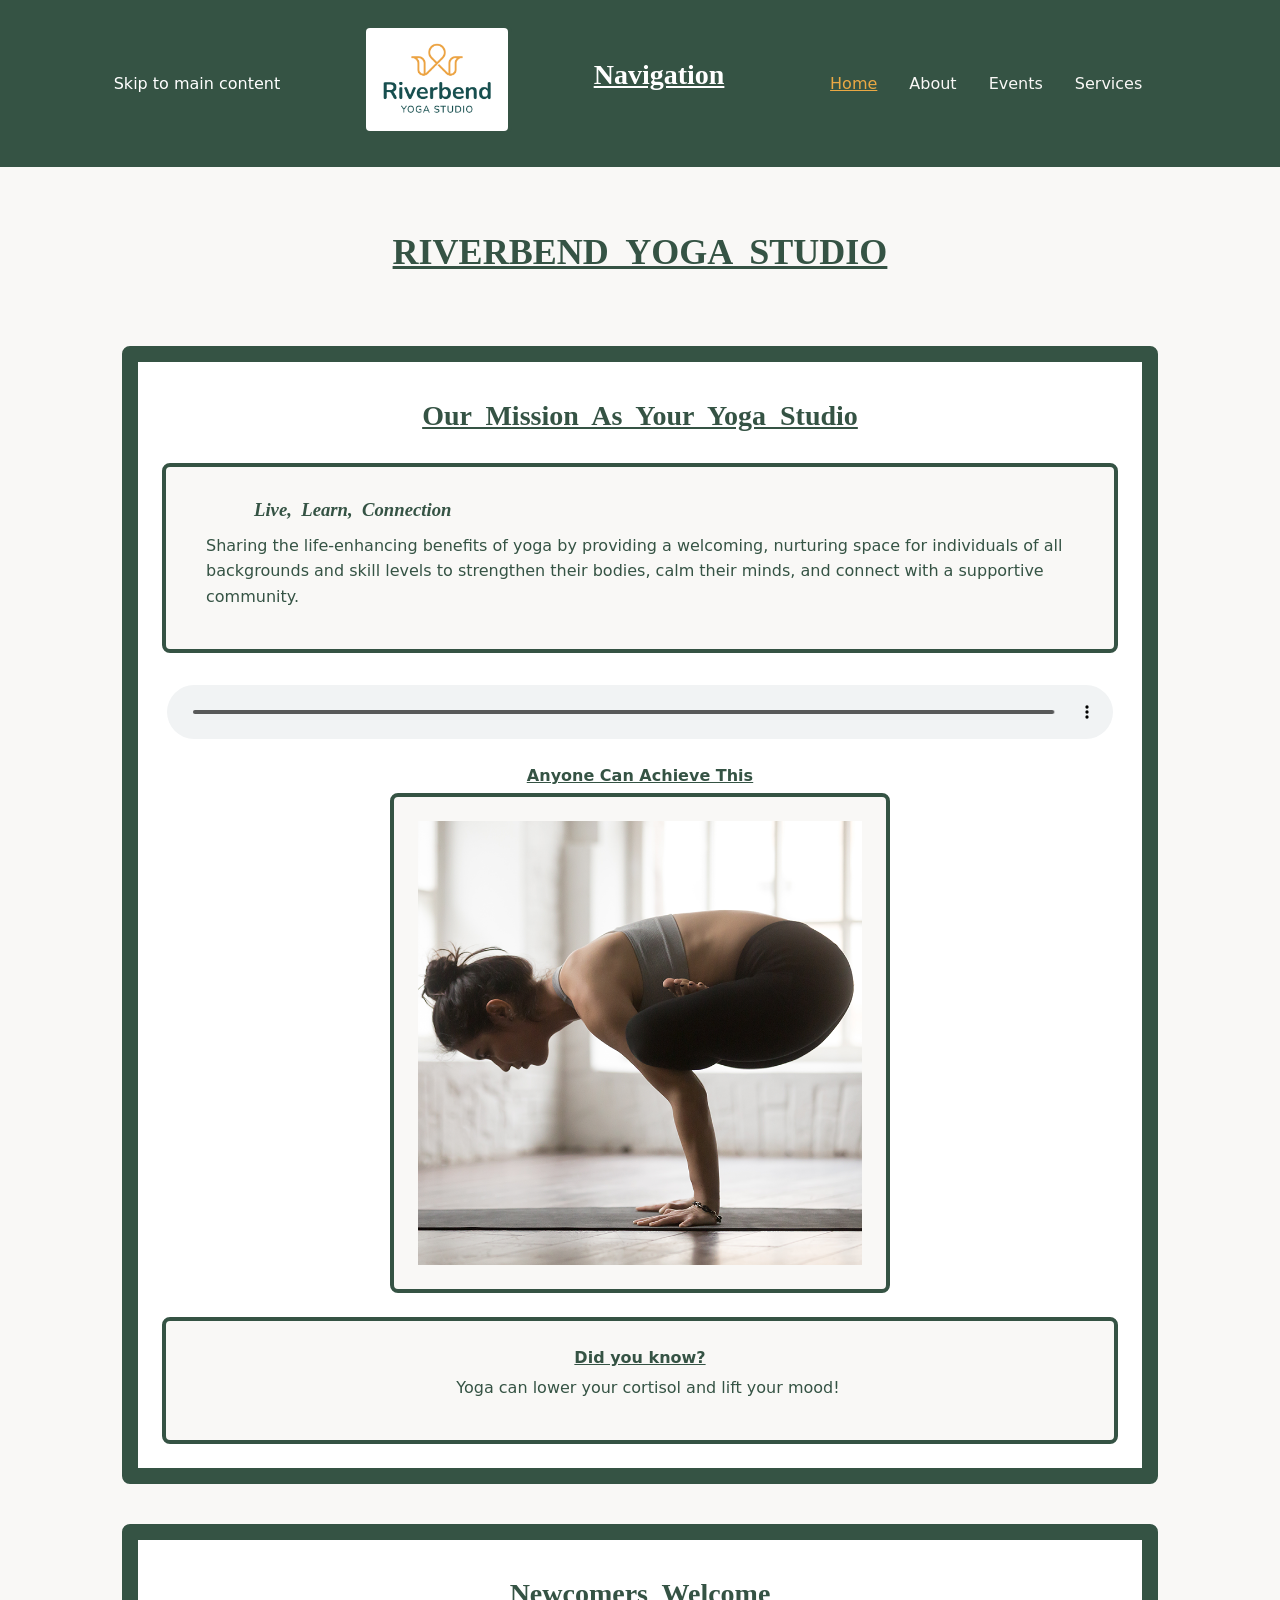
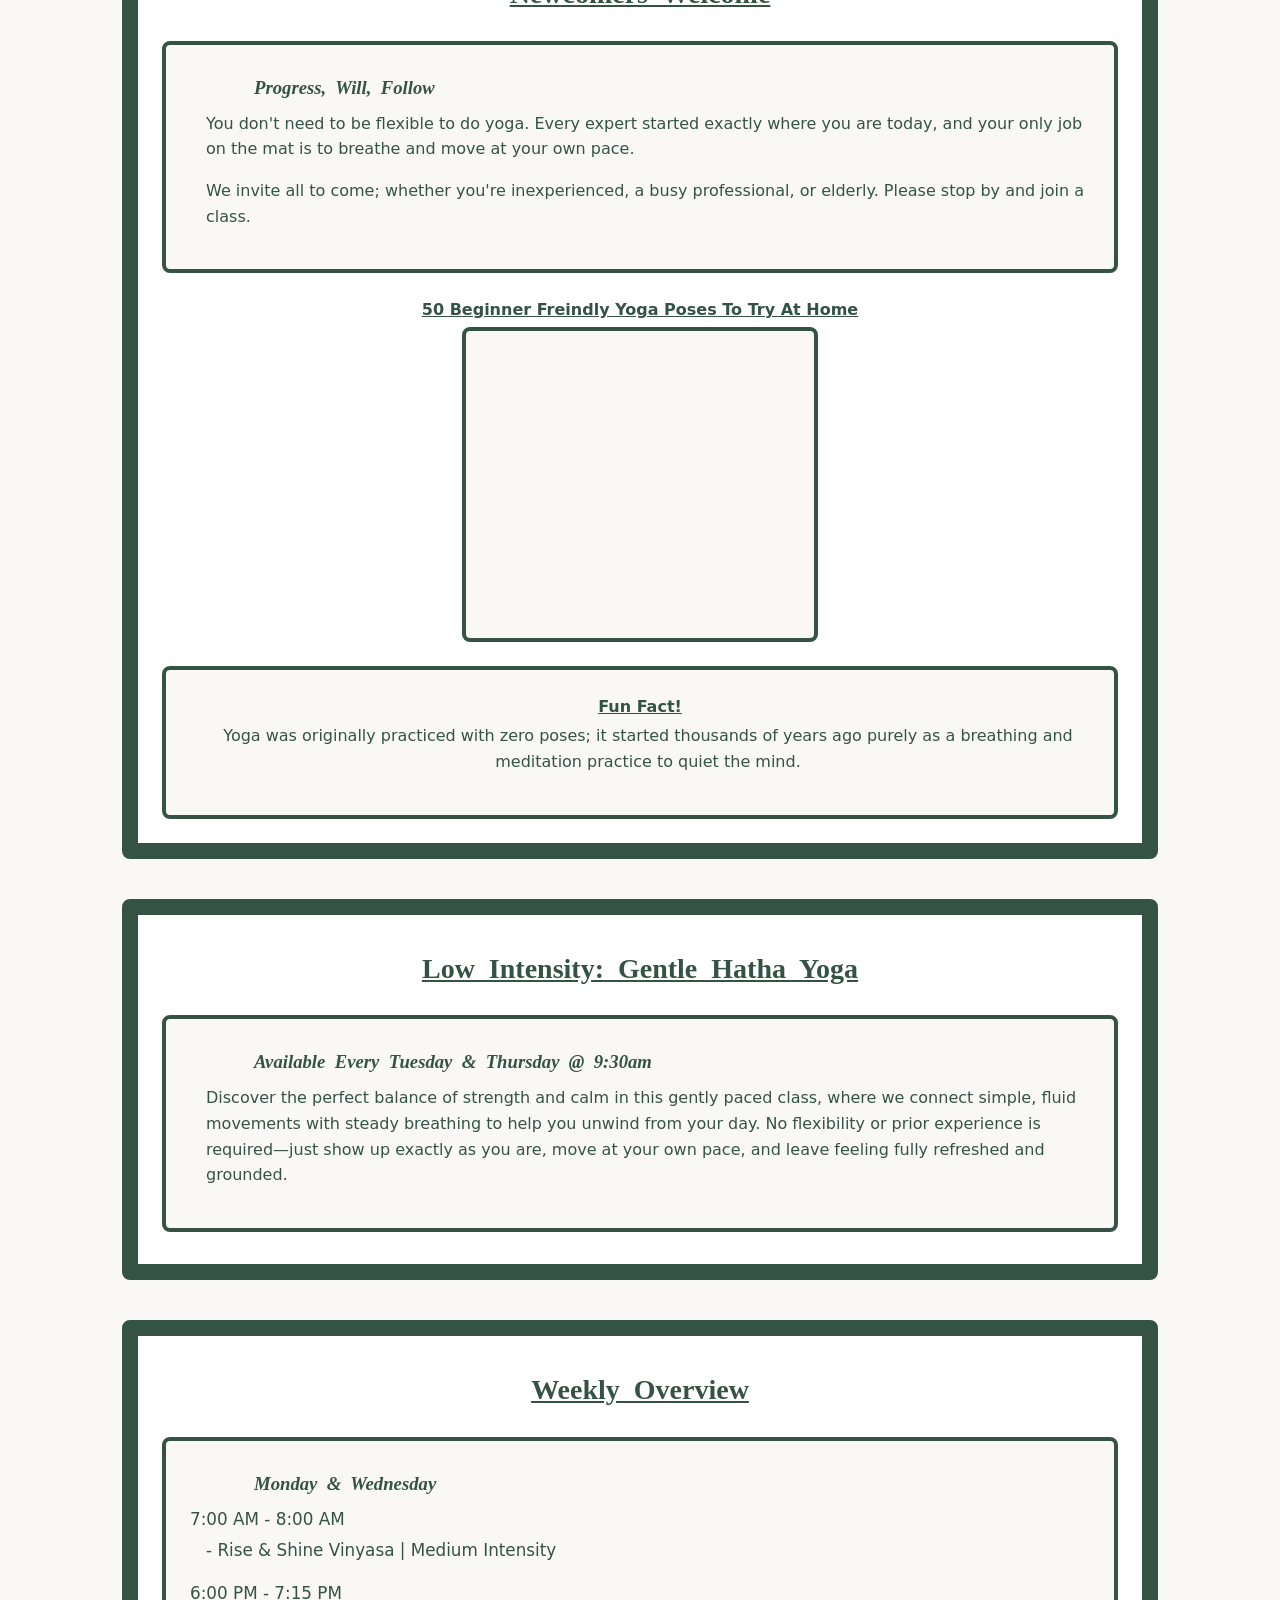
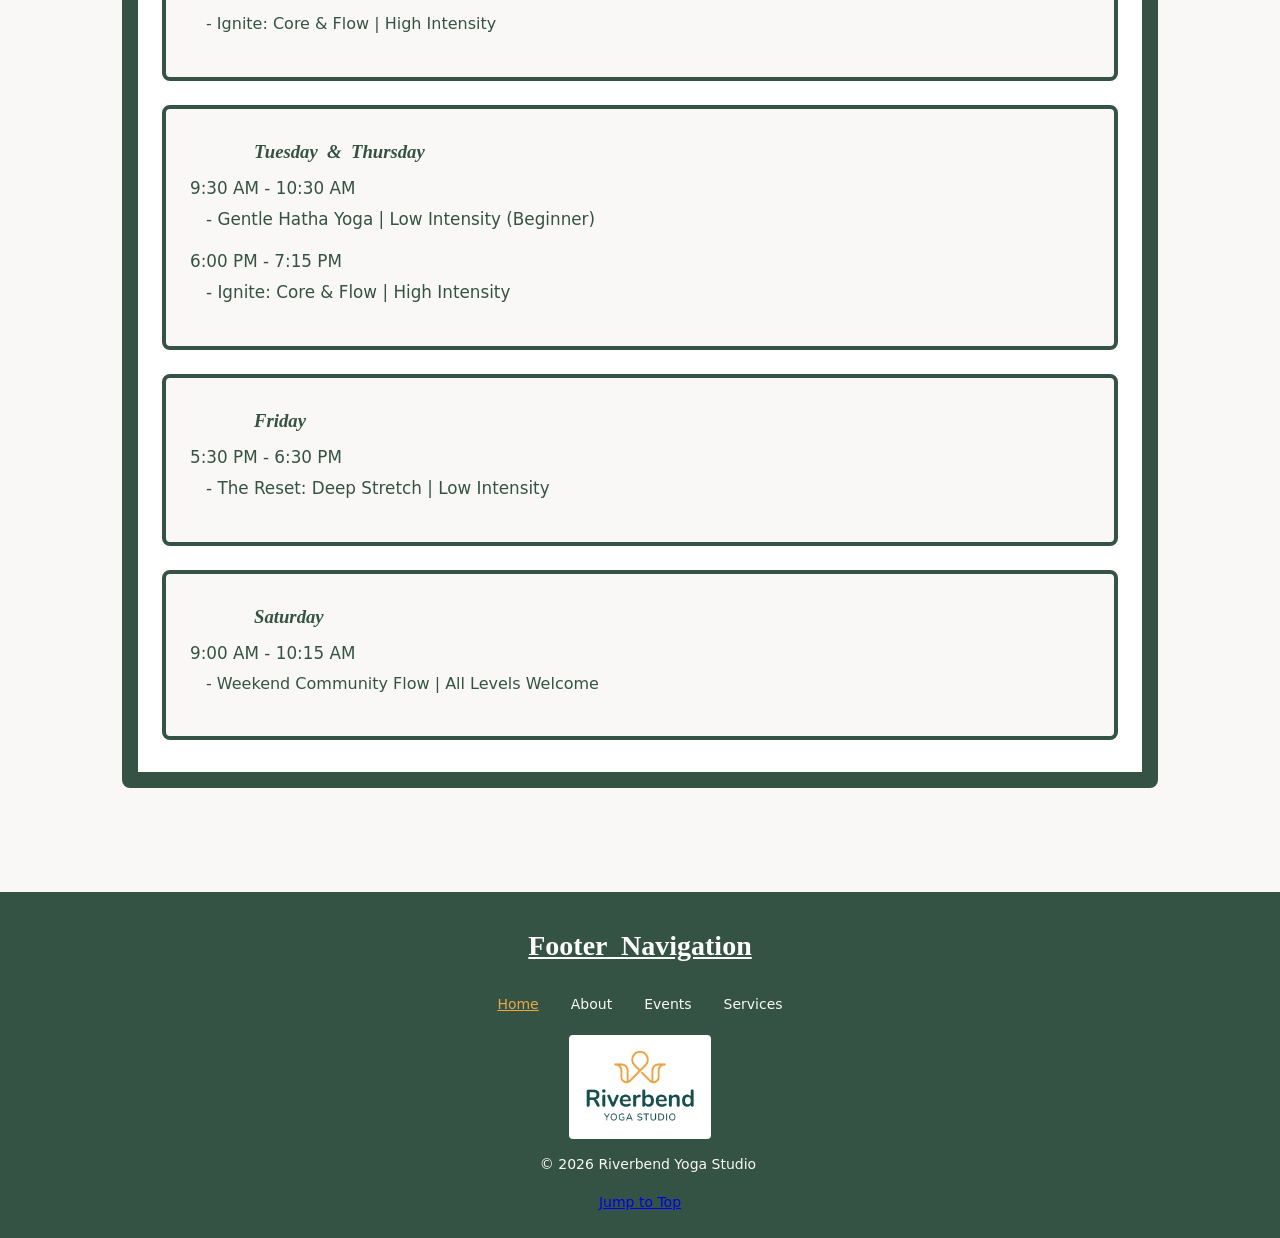
<file: index.html>
<!DOCTYPE html>
<html lang="en">
    <head>
        <meta charset="UTF-8">
        <link rel="stylesheet" href="perfect.css">
        <meta name="viewport" content="width=device-width, initial-scale=1.0">
        <title>Riverbend Yoga Studio</title>
    </head>
<body>
    <header>
            <a href="#main-content" class="skip">Skip to main content</a>
                <figure>
                        <img class="img"
                            src="media/yoga-logo_c.png"
                            alt="Company Logo"
                            width="150"
                            height="100">    
                    </figure>
                <h2 id="top-of-page">Navigation</h2>
                    <nav aria-label="Primary">
                        <ul>
                            <li><a href="index.html" aria-current="page" class="active">Home</a></li>
                            <li><a href="about.html">About</a></li>
                            <li><a href="events.html">Events</a></li>
                            <li><a href="services.html">Services</a></li>
                        </ul>
                    </nav>
    </header>
    <main id="main-content">
        <section>
            <h1>RIVERBEND YOGA STUDIO</h1>
        </section>
        <section>
            <div class="grid-container">
                <div class="card">
                <h2>Our Mission As Your Yoga Studio</h2>
                    <hgroup>
                        <h3>Live, Learn, Connection</h3>
                        <p>Sharing the life-enhancing benefits of yoga by providing a welcoming, nurturing space for individuals of all backgrounds and skill levels to strengthen their bodies, calm their minds, and connect with a supportive community.</p>
                </hgroup> 
            <figure>
                <audio
                    src="media/yoga-breathing_c.mp3"
                    controls
                    preload="metadata">
        <!-- The WebVTT Track Connection -->
                    <track kind="captions" src="subtitles.vtt" srclang="en" label="English Captions" default>
                        Your browser does not support the audio element. 
                </audio>   
        <!-- Video Provided Wouldnt Work -->
                    <figcaption><h4>Anyone Can Achieve This</h4></figcaption>
                        <img
                            id="yoga-pic"
                            class="yoga"
                            src="media/yoga-feature-small_c.png"
                            alt="Bakasana (Crane / Crow Pose): The entire body weight is suspended off the floor, balancing entirely on the palms with straight or slightly bent arms."
                            width="500"
                            height="400">
                    <aside>
                            <h4>Did you know?</h4>
                                <p>Yoga can lower your cortisol and lift your mood!</p>
                    </aside>   
        </section>
        <section>
        <div class="grid-container">
                <div class="card">
            <h2>Newcomers Welcome</h2>
            <hgroup>
            <h3>Progress, Will, Follow</h3>
                <p>You don't need to be flexible to do yoga. Every expert started exactly where you are today, and your only job on the mat is to breathe and move at your own pace.</p>
                <p>We invite all to come; whether you're inexperienced, a busy professional, or elderly. Please stop by and join a class.</p>
            </hgroup>        
                <figure>
                    <div class="img-wrapper">
                        <figcaption><h4>50 Beginner Freindly Yoga Poses To Try At Home</h4></figcaption>
                            <iframe
                                width="560"
                                height="315"
                                src="https://www.youtube.com/embed/JqyHToMWl3E?si=dAizVbIJxw0YRIPi"
                                title="Short YouTube video of 50 basic yoga poses"
                                frameborder="0"
                                allow="accelerometer; autoplay; clipboard-write; encrypted-media; gyroscope; picture-in-picture; web-share"
                                referrerpolicy="strict-origin-when-cross-origin"                            
                                allowfullscreen>
                            </iframe>
                        </div>
                    </figure>
                            <aside>
                                <h4>Fun Fact!</h4>
                                    <p>Yoga was originally practiced with zero poses; it started thousands of years ago purely as a breathing and meditation practice to quiet the mind.</p>                    
                                </aside>
        </section>
        <section>
            <div class="grid-container">
                <div class="card">
            <h2>Low Intensity: Gentle Hatha Yoga</h2>
                <hgroup>
                    <h3>Available Every Tuesday & Thursday @ 9:30am</h3>
                    <p>Discover the perfect balance of strength and calm in this gently paced class, where we connect simple, fluid movements with steady breathing to help you unwind from your day. No flexibility or prior experience is required—just show up exactly as you are, move at your own pace, and leave feeling fully refreshed and grounded.</p>
                </hgroup>
        </section>
        <section>
            <div class="grid-container">
                <div class="card">
                    <h2>Weekly Overview</h2>
                        <ul>
                            <hgroup>
                                <li><h3>Monday & Wednesday</h3>
                                        <ul>
                                            <li class="bold">7:00 AM - 8:00 AM
                                                <p>- Rise & Shine Vinyasa | Medium Intensity</p>
                                            <li class="bold">6:00 PM - 7:15 PM</li>
                                                <p>- Ignite: Core & Flow | High Intensity</p>
                                        </ul>
                                </li>
                            </hgroup>
                            <hgroup>
                                <li><h3>Tuesday & Thursday</h3>
                                        <ul>
                                            <li class="bold">9:30 AM - 10:30 AM
                                                <p>- Gentle Hatha Yoga | Low Intensity (Beginner)</p>
                                            <li class="bold">6:00 PM - 7:15 PM
                                                <p>- Ignite: Core & Flow | High Intensity</p>
                                        </ul>
                                </li>  
                            </hgroup>
                            <hgroup>
                                <li><h3>Friday</h3>
                                        <ul>
                                            <li class="bold">5:30 PM - 6:30 PM
                                                <p>- The Reset: Deep Stretch | Low Intensity</p>
                                        </ul>
                                </li>
                            </hgroup>
                            <hgroup>
                                <li><h3>Saturday</h3>
                                        <ul>
                                            <li class="bold">9:00 AM - 10:15 AM</li>
                                                <p>- Weekend Community Flow | All Levels Welcome</p>
                                        </ul>
                                </li>
                            </hgroup>    
                        </ul> 
                </div>
            </div>            
        </section>
    </main>
    <footer>
        <h2>Footer Navigation</h2>
            <nav aria-label="Footer">
                <ul>
                    <li><a href="index.html" aria-current="page" class="active">Home</a></li>
                    <li><a href="about.html">About</a></li>
                    <li><a href="events.html">Events</a></li>
                    <li><a href="services.html">Services</a></li>
                </ul>
            </nav>
                <figure>
                    <img class="img"
                        src="media/yoga-logo_c.png"
                        alt="Company Logo"
                        width="150"
                        height="100">    
                </figure>
            <p>&copy; 2026 Riverbend Yoga Studio</p>
        <a href="#top-of-page" aria-label="Footer">Jump to Top</a>
    </footer>
    <script>
        const yogaImage = document.getElementById('yoga-pic');

        yogaImage.addEventListener('click', function() {

        const poseDescription = yogaImage.alt;

        alert("Strengthens the Upper Body, Tones the Core, Improves Balence and Focus, and Stretches the Upper Back");
    });
</script>
</body>
</html>
</file>
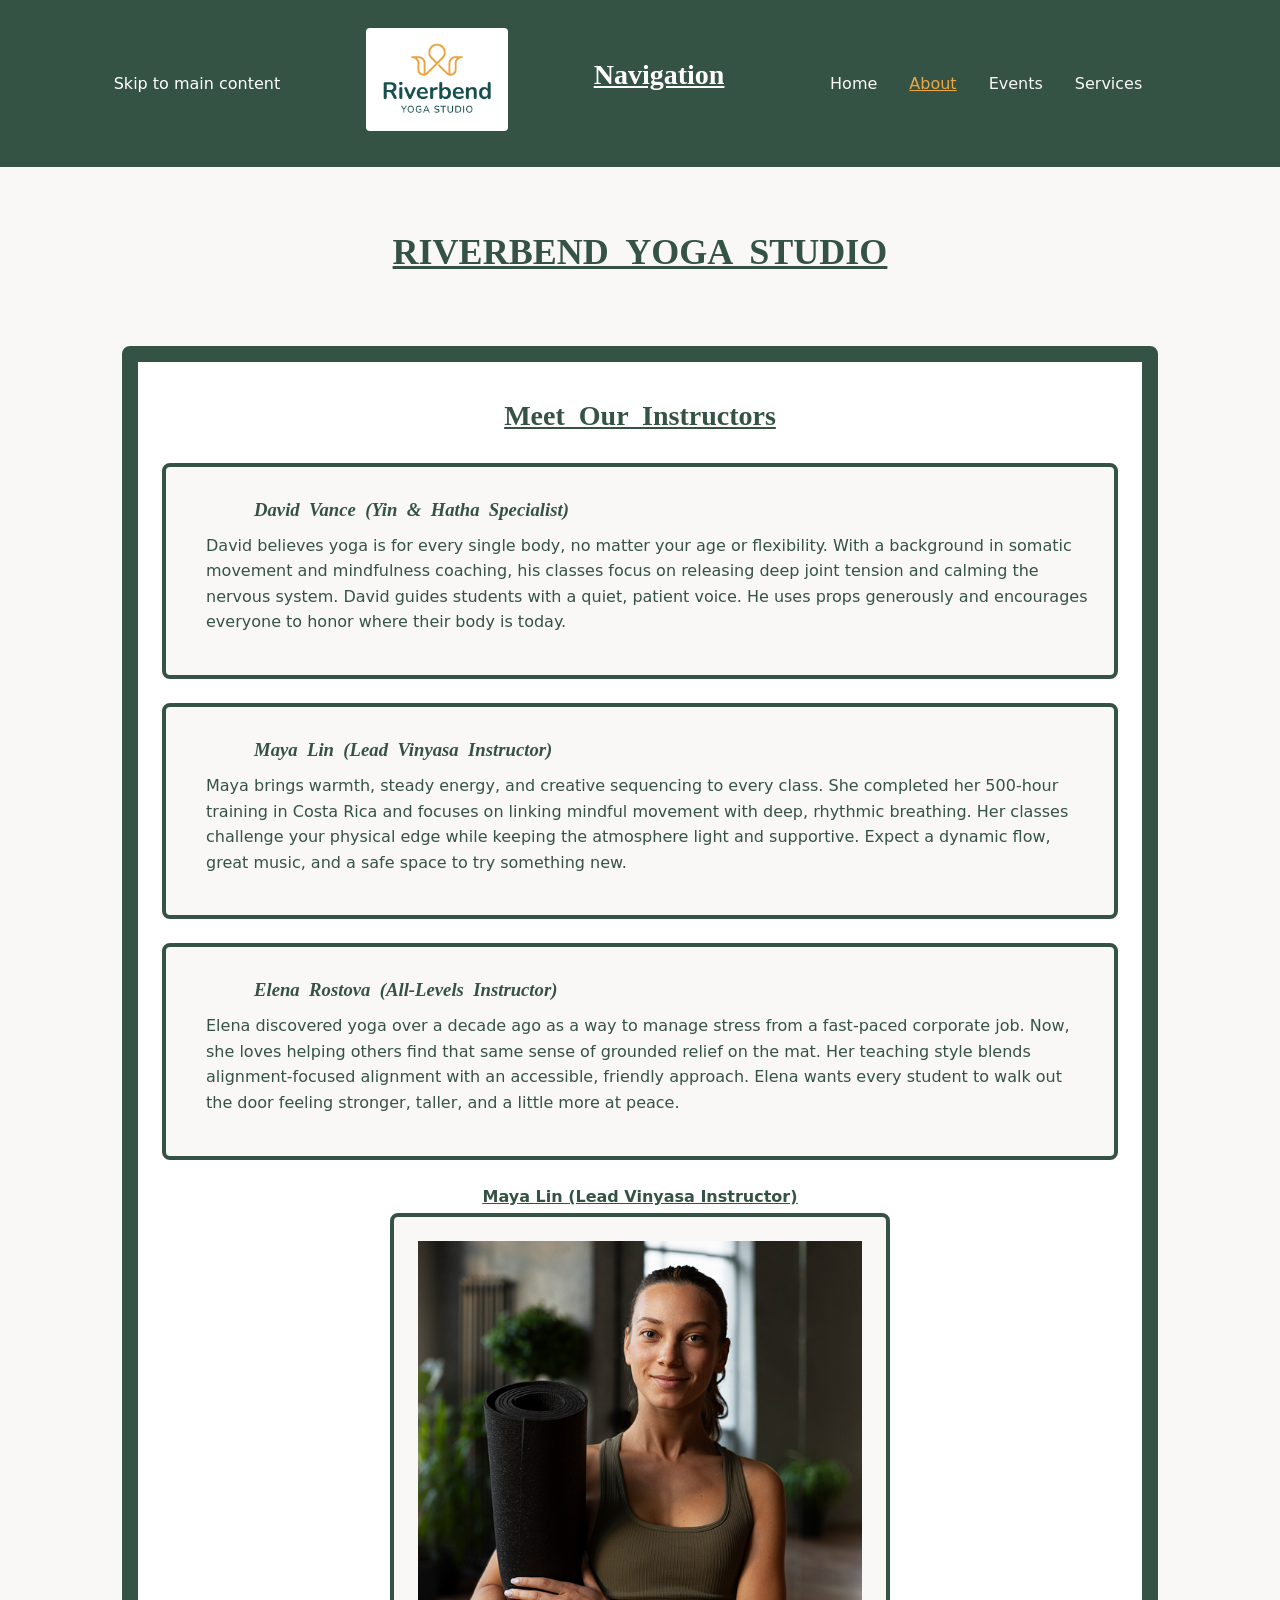
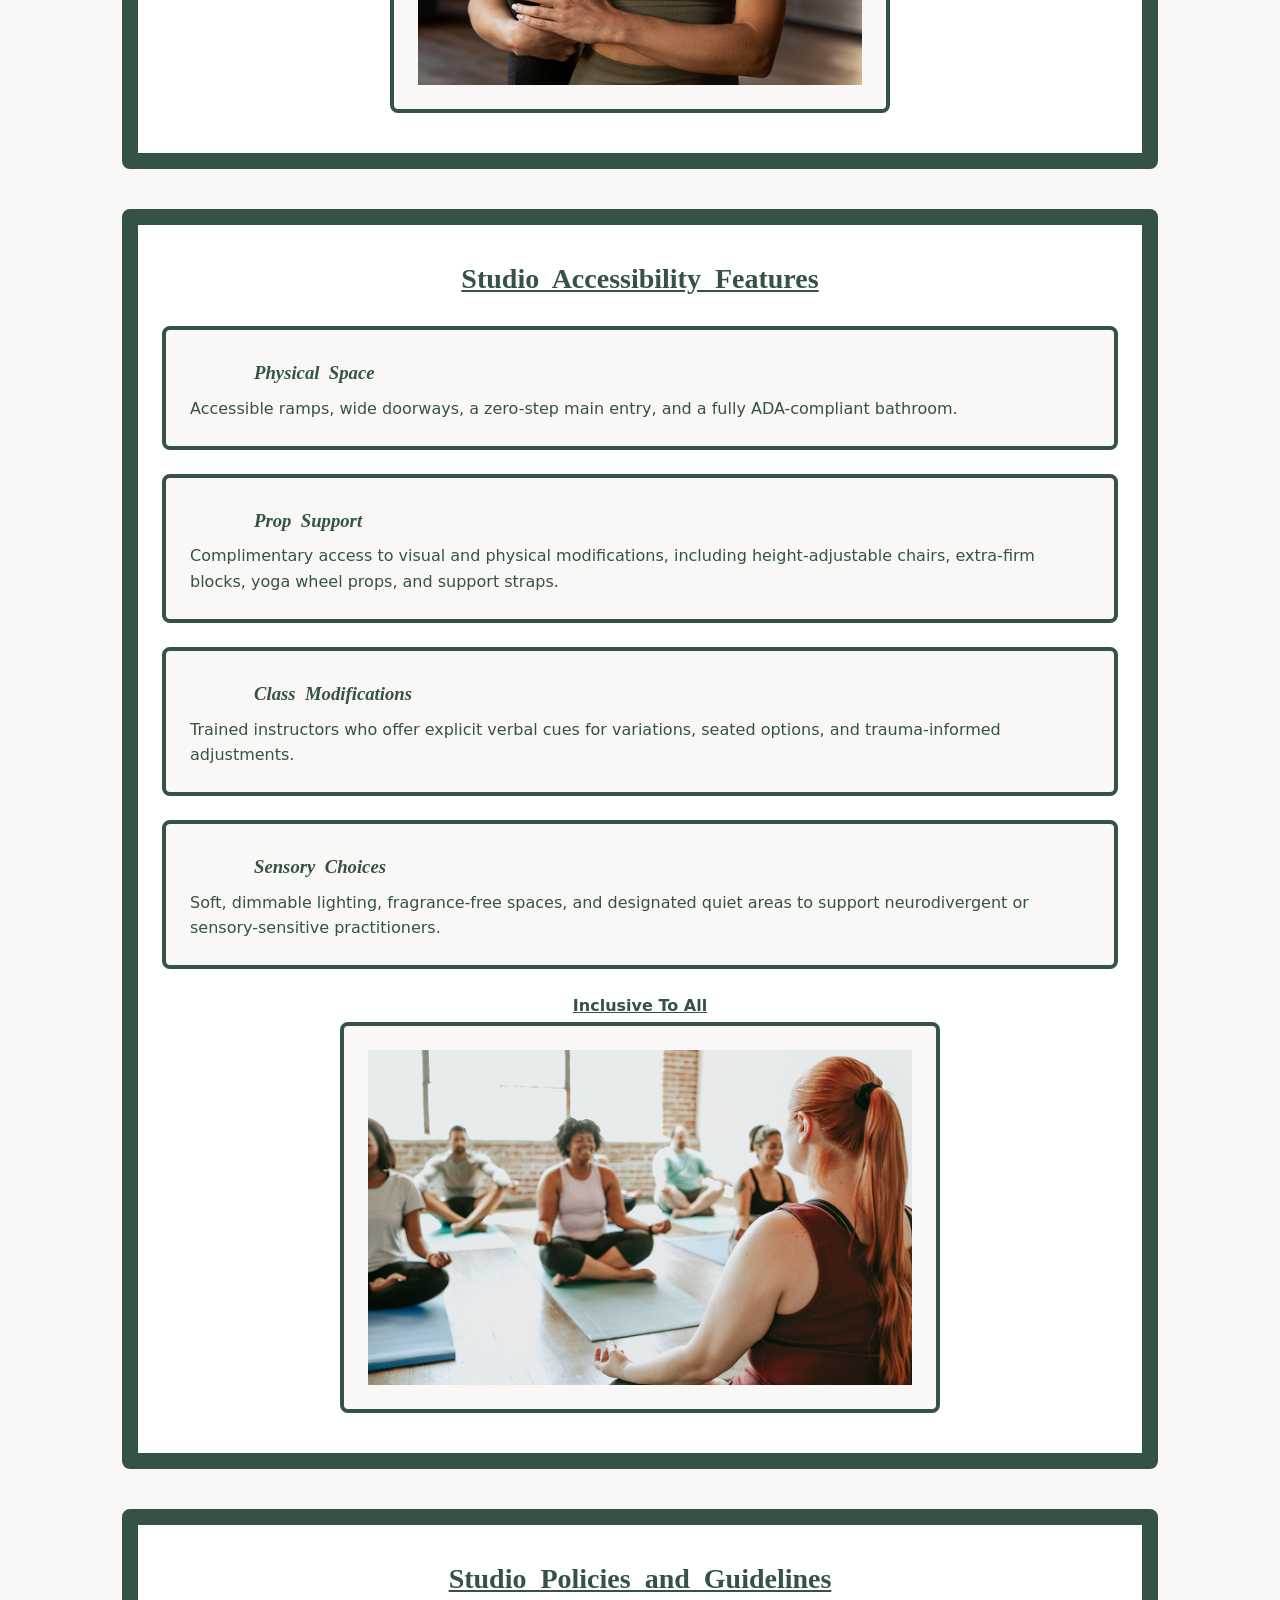
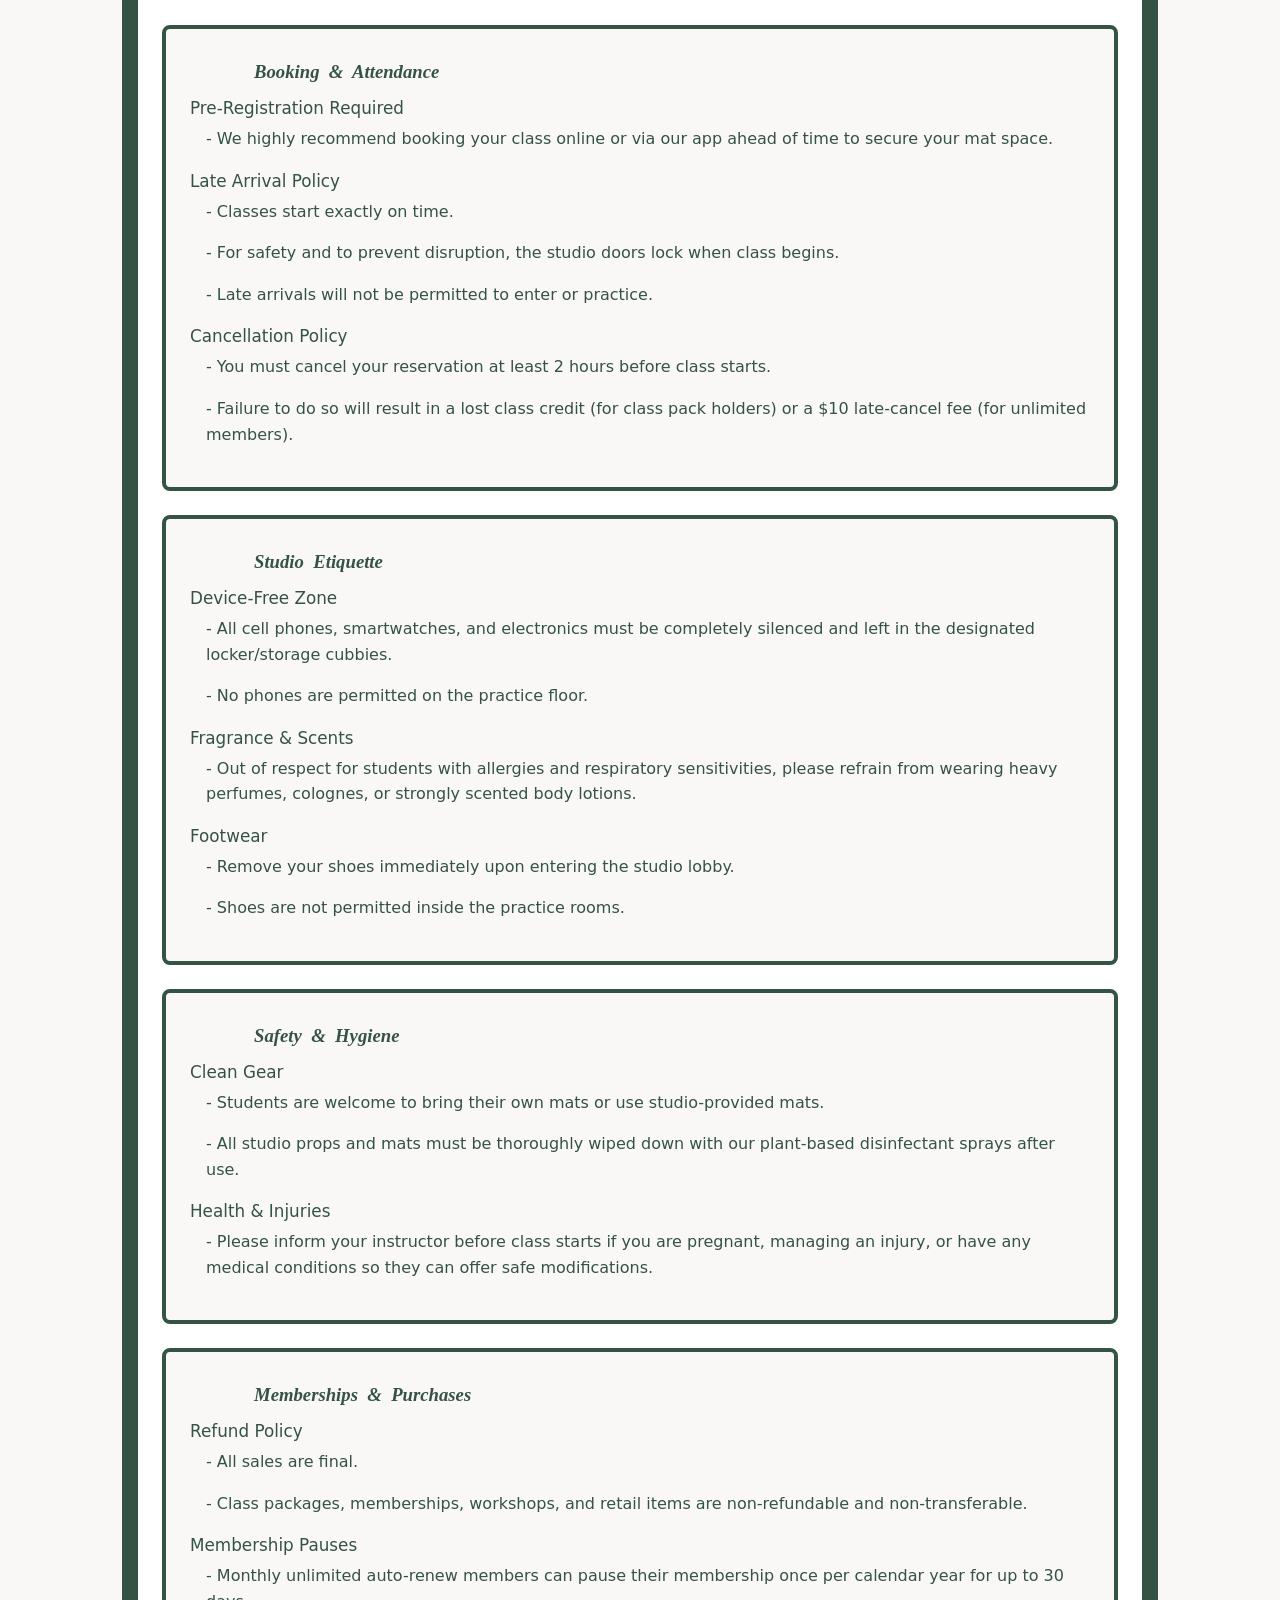
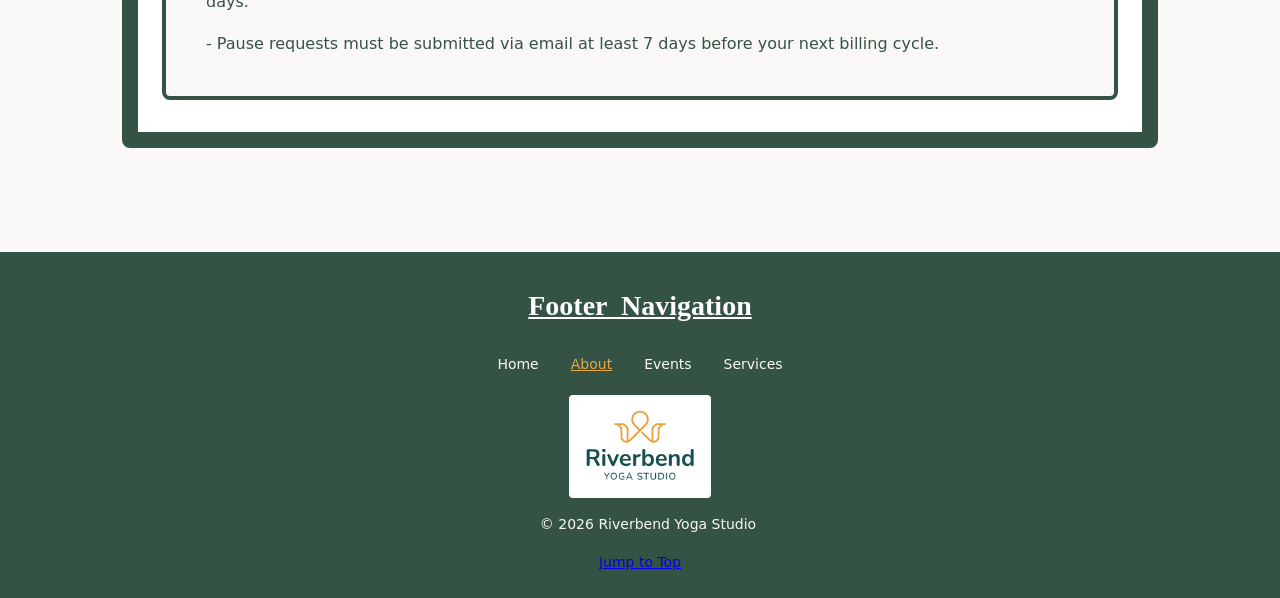
<file: about.html>
<!DOCTYPE html>
<html lang="en">
    <head>
        <meta charset="UTF-8">
        <link rel="stylesheet" href="perfect.css">
        <meta name="viewport" content="width=device-width, initial-scale=1.0">
        <title>About</title>
    </head>
<body>
    <header>
        <a href="#main-content" class="skip">Skip to main content</a>
        <figure>
                        <img class="img"
                            src="media/yoga-logo_c.png"
                            alt="Company Logo"
                            width="150"
                            height="100">    
                    </figure>
        <h2 id="top-of-page">Navigation</h2>
            <nav aria-label="Primary">
                <ul>
                    <li><a href="index.html">Home</a></li>
                    <li><a href="about.html"aria-current="page" class="active">About</a></li>
                    <li><a href="events.html">Events</a></li>
                    <li><a href="services.html">Services</a></li>
                </ul>
            </nav>
    </header>
    <main id="main-content">
        <section>
            <h1>RIVERBEND YOGA STUDIO</h1>
        </section>
        <section>
            <div class="grid-container">
                <div class="card">
            <h2>Meet Our Instructors</h2>
                <hgroup>
                    <h3>David Vance (Yin & Hatha Specialist)</h3>
                        <p>David believes yoga is for every single body, no matter your age or flexibility. With a background in somatic movement and mindfulness coaching, his classes focus on releasing deep joint tension and calming the nervous system. David guides students with a quiet, patient voice. He uses props generously and encourages everyone to honor where their body is today.</p>
                </hgroup>
                <hgroup>
                    <h3>Maya Lin (Lead Vinyasa Instructor)</h3>
                        <p>Maya brings warmth, steady energy, and creative sequencing to every class. She completed her 500-hour training in Costa Rica and focuses on linking mindful movement with deep, rhythmic breathing. Her classes challenge your physical edge while keeping the atmosphere light and supportive. Expect a dynamic flow, great music, and a safe space to try something new.</p>
                </hgroup>
                <hgroup>    
                    <h3>Elena Rostova (All-Levels Instructor)</h3>
                        <p>Elena discovered yoga over a decade ago as a way to manage stress from a fast-paced corporate job. Now, she loves helping others find that same sense of grounded relief on the mat. Her teaching style blends alignment-focused alignment with an accessible, friendly approach. Elena wants every student to walk out the door feeling stronger, taller, and a little more at peace.</p>
                </hgroup>
            <figure>
                <figcaption><h4>Maya Lin (Lead Vinyasa Instructor)</h4></figcaption>
                    <img 
                        src="media/yoga-instructor_c.png"
                        alt="Our instructer Maya Lin, shes always smiling and welcoming to all that come."
                        width="500"
                        height="400">
            </figure>  
        </section>
        <section>
            <div class="grid-container">
                <div class="card">
            <h2>Studio Accessibility Features</h2>
                <hgroup>
                    <ul>
                        <li><h3>Physical Space</h3>
                                <ul>
                                    <li>Accessible ramps, wide doorways, a zero-step main entry, and a fully ADA-compliant bathroom.</li>
                                </ul>
                        </li>
                </hgroup>
                <hgroup>
                        <li><h3>Prop Support</h3>
                                <ul>
                                    <li>Complimentary access to visual and physical modifications, including height-adjustable chairs, extra-firm blocks, yoga wheel props, and support straps.</li>
                                </ul>
                        </li>
                </hgroup>        
                <hgroup>
                        <li><h3>Class Modifications</h3>
                                <ul>
                                    <li>Trained instructors who offer explicit verbal cues for variations, seated options, and trauma-informed adjustments.</li>
                                </ul>
                        </li>
                </hgroup>        
                <hgroup>
                        <li><h3>Sensory Choices</h3>
                                <ul>
                                    <li>Soft, dimmable lighting, fragrance-free spaces, and designated quiet areas to support neurodivergent or sensory-sensitive practitioners.</li>
                                </ul>
                        </li>
                    </ul>
                </hgroup>
                <figcaption><h4>Inclusive To All</h4></figcaption>
                <img 
                    src="media/yoga-workshop_c.png"
                    alt="Diverse and content participants being led by an instructor"
                    width="600"
                    height="400">     
        </section>
        <section>
            <div class="grid-container">
                <div class="card">
            <h2>Studio Policies and Guidelines</h2>        
                <hgroup>
                    <ul>
                        <li><h3>Booking & Attendance</h3>
                            <ul>
                                <li class="bold">Pre-Registration Required</li>
                                    <p>- We highly recommend booking your class online or via our app ahead of time to secure your mat space.</p>
                                <li class="bold">Late Arrival Policy</li>
                                    <p>- Classes start exactly on time.</p>
                                    <p>- For safety and to prevent disruption, the studio doors lock when class begins.</p>
                                    <p>- Late arrivals will not be permitted to enter or practice.</p>
                                <li class="bold">Cancellation Policy</li>
                                    <p>- You must cancel your reservation at least 2 hours before class starts.</p>
                                    <p>- Failure to do so will result in a lost class credit (for class pack holders) or a $10 late-cancel fee (for unlimited members).</p>
                            </ul>
                        </li>
                </hgroup>        
                <hgroup>
                        <li><h3>Studio Etiquette</h3>
                            <ul>
                                <li class="bold">Device-Free Zone</li>
                                    <p>- All cell phones, smartwatches, and electronics must be completely silenced and left in the designated locker/storage cubbies.</p>
                                    <p>- No phones are permitted on the practice floor.</p>
                                <li class="bold">Fragrance & Scents</li>
                                    <p>- Out of respect for students with allergies and respiratory sensitivities, please refrain from wearing heavy perfumes, colognes, or strongly scented body lotions.</p>
                                <li class="bold">Footwear</li>
                                    <p>- Remove your shoes immediately upon entering the studio lobby.</p>
                                    <p>- Shoes are not permitted inside the practice rooms.</p>
                            </ul>
                        </li>
                </hgroup>        
                <hgroup>
                        <li><h3>Safety & Hygiene</h3>
                            <ul>
                                <li class="bold">Clean Gear</li>
                                    <p>- Students are welcome to bring their own mats or use studio-provided mats.</p>
                                    <p>- All studio props and mats must be thoroughly wiped down with our plant-based disinfectant sprays after use.</p>
                                <li class="bold">Health & Injuries</li>
                                    <p>- Please inform your instructor before class starts if you are pregnant, managing an injury, or have any medical conditions so they can offer safe modifications.</p>
                            </ul>
                        </li>
                </hgroup>        
                <hgroup>
                        <li><h3>Memberships & Purchases</h3>
                            <ul>
                                <li class="bold">Refund Policy</li>
                                    <p>- All sales are final.</p>
                                    <p>- Class packages, memberships, workshops, and retail items are non-refundable and non-transferable.</p>
                                <li class="bold">Membership Pauses</li>
                                    <p>- Monthly unlimited auto-renew members can pause their membership once per calendar year for up to 30 days.</p>
                                    <p>- Pause requests must be submitted via email at least 7 days before your next billing cycle.</p>
                            </ul>
                        </li>
                </hgroup>                
            </section>
    </main>
    <footer>
        <h2>Footer Navigation</h2>
            <nav aria-label="Footer">
                <ul>
                    <li><a href="index.html">Home</a></li>
                    <li><a href="about.html" aria-current="page" class="active">About</a></li>
                    <li><a href="events.html">Events</a></li>
                    <li><a href="services.html">Services</a></li>
                </ul>
            </nav>
                <figure>
                    <img class="img"
                        src="media/yoga-logo_c.png"
                        alt="Company Logo"
                        width="150"
                        height="100">    
                </figure>
            <p>&copy; 2026 Riverbend Yoga Studio</p>
        <a href="#top-of-page" aria-label="Footer">Jump to Top</a>
    </footer>
</body>
</html>
</file>
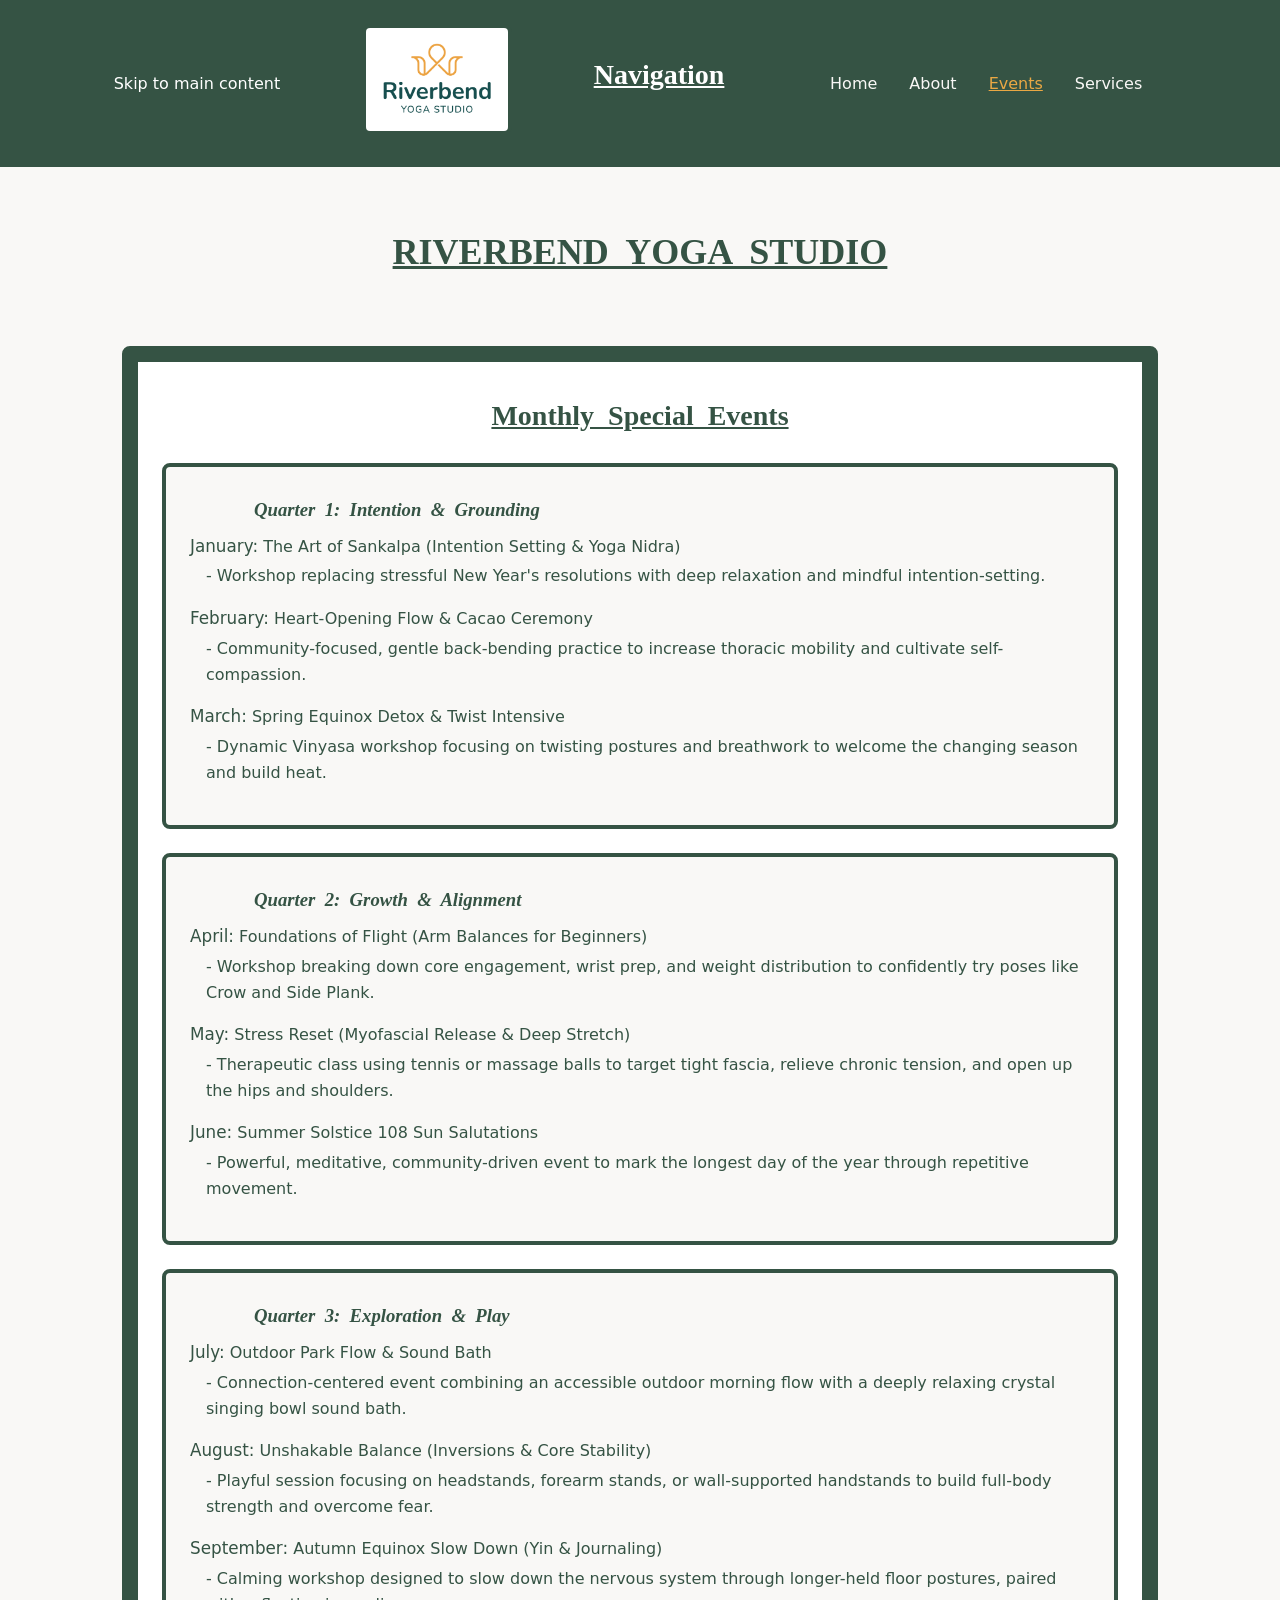
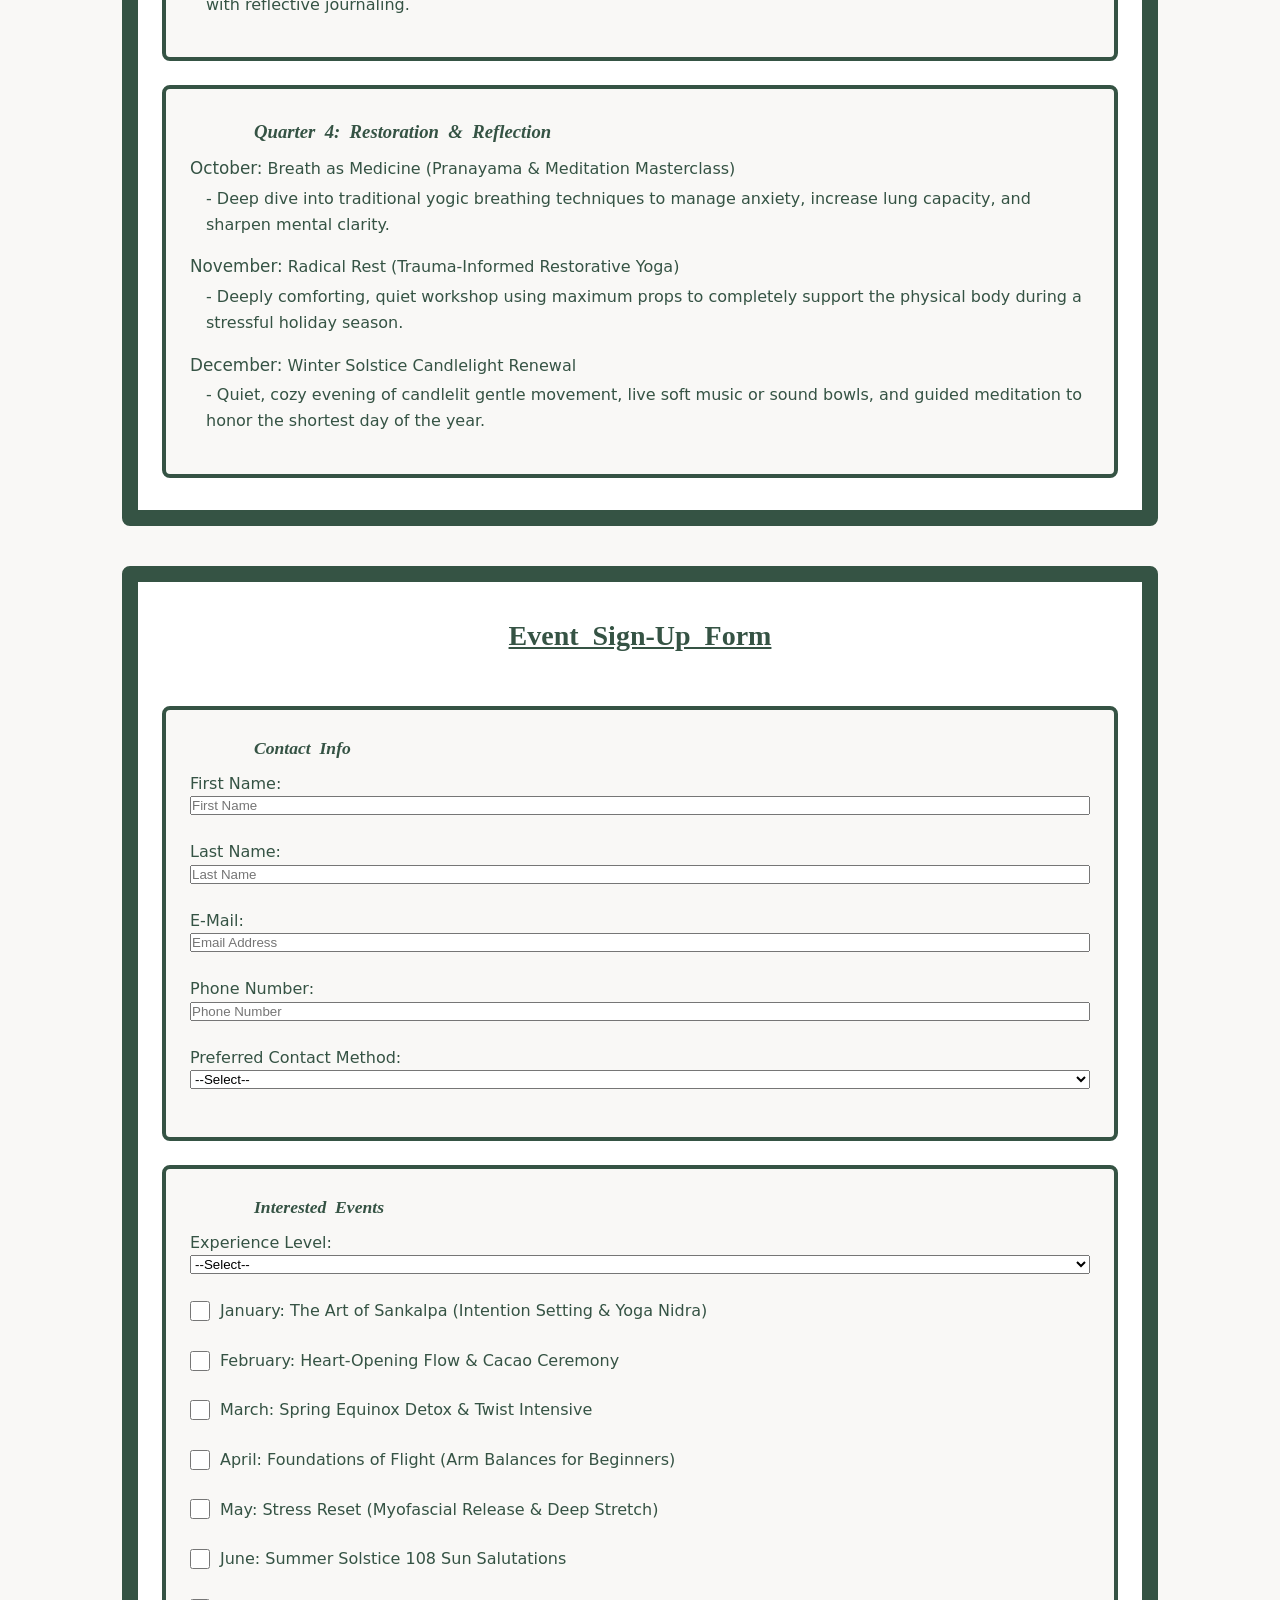
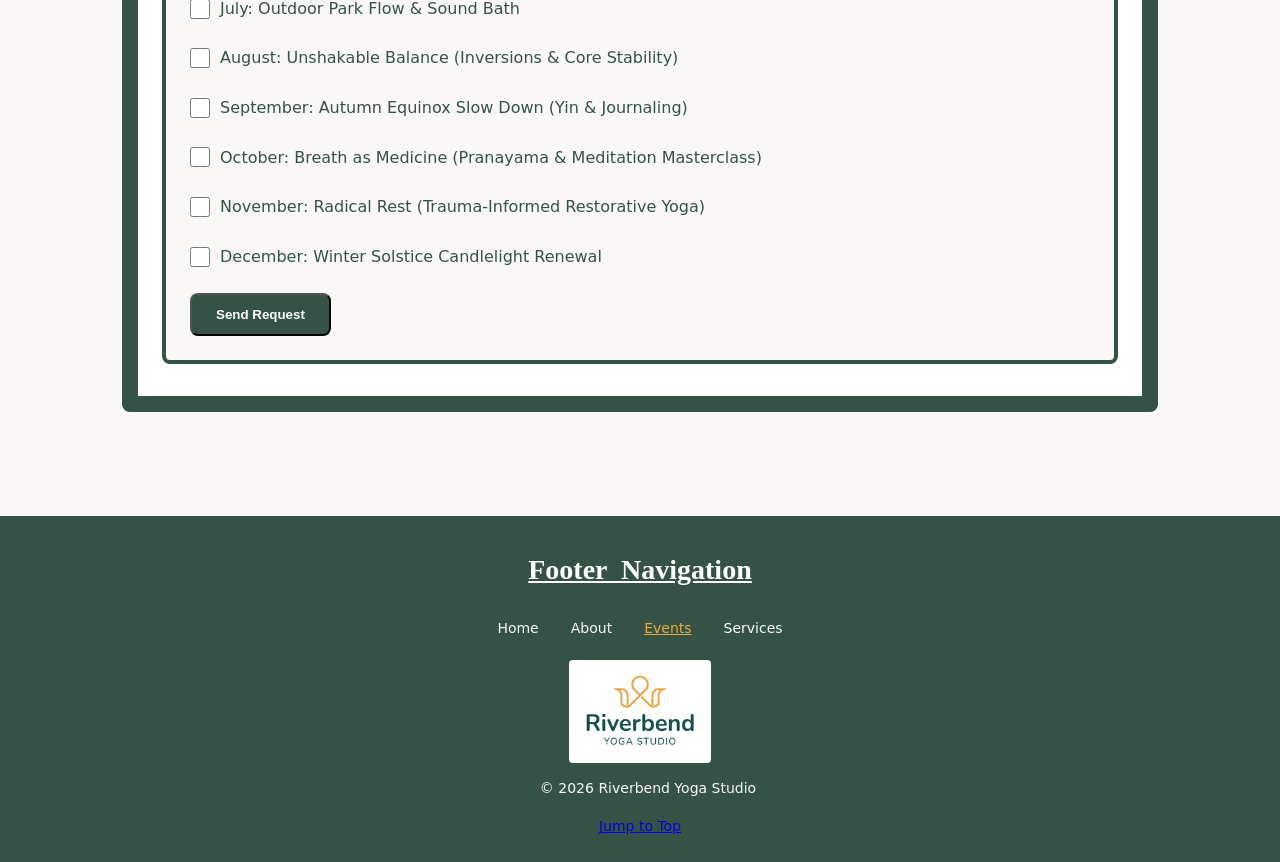
<file: events.html>
<!DOCTYPE html>
<html lang="en">
    <head>
        <meta charset="UTF-8">
        <link rel="stylesheet" href="perfect.css">
        <meta name="viewport" content="width=device-width, initial-scale=1.0">
        <title>Events</title>
    </head>
<body>
    <header>
            <a href="#main-content" class="skip">Skip to main content</a>
                <figure>
                        <img class="img"
                            src="media/yoga-logo_c.png"
                            alt="Company Logo"
                            width="150"
                            height="100">    
                    </figure>
                    <h2 id="top-of-page">Navigation</h2>
                        <nav aria-label="Primary">
                            <ul>
                                <li><a href="index.html">Home</a></li>
                                <li><a href="about.html">About</a></li>
                                <li><a href="events.html" aria-current="page" class="active">Events</a></li>
                                <li><a href="services.html">Services</a></li>
                            </ul>
            </nav>
    </header>
    <main id="main-content">
        <section>
            <h1>RIVERBEND YOGA STUDIO</h1>
        </section>
        <section>
            <div class="grid-container">
                <div class="card">
            <h2>Monthly Special Events</h2>        
                <hgroup>
                        <li><h3>Quarter 1: Intention & Grounding</h3>
                            <ul>
                                <li><span class="bold">January:</span> The Art of Sankalpa (Intention Setting & Yoga Nidra)</li>
                                    <p>- Workshop replacing stressful New Year's resolutions with deep relaxation and mindful intention-setting.</p>
                                <li><span class="bold">February:</span> Heart-Opening Flow & Cacao Ceremony</li>
                                    <p>- Community-focused, gentle back-bending practice to increase thoracic mobility and cultivate self-compassion.</p>
                                <li><span class="bold">March:</span> Spring Equinox Detox & Twist Intensive</li>
                                    <p>- Dynamic Vinyasa workshop focusing on twisting postures and breathwork to welcome the changing season and build heat.</p>
                            </ul>
                        </li>
                </hgroup>
                <hgroup>
                        <li><h3>Quarter 2: Growth & Alignment</h3>
                            <ul>
                                <li><span class="bold">April:</span> Foundations of Flight (Arm Balances for Beginners)</li>
                                    <p>- Workshop breaking down core engagement, wrist prep, and weight distribution to confidently try poses like Crow and Side Plank.</p>
                                <li><span class="bold">May:</span> Stress Reset (Myofascial Release & Deep Stretch)</li>
                                    <p>- Therapeutic class using tennis or massage balls to target tight fascia, relieve chronic tension, and open up the hips and shoulders.</p>
                                <li><span class="bold">June:</span> Summer Solstice 108 Sun Salutations</li>
                                    <p>- Powerful, meditative, community-driven event to mark the longest day of the year through repetitive movement.</p>
                            </ul>
                        </li>
                </hgroup>        
                <hgroup>
                        <li><h3>Quarter 3: Exploration & Play</h3>
                            <ul>
                                <li><span class="bold">July:</span> Outdoor Park Flow & Sound Bath</li>
                                    <p>- Connection-centered event combining an accessible outdoor morning flow with a deeply relaxing crystal singing bowl sound bath.</p>
                                <li><span class="bold">August:</span> Unshakable Balance (Inversions & Core Stability)</li>
                                    <p>- Playful session focusing on headstands, forearm stands, or wall-supported handstands to build full-body strength and overcome fear.</p>
                                <li><span class="bold">September:</span> Autumn Equinox Slow Down (Yin & Journaling)</li>
                                    <p>- Calming workshop designed to slow down the nervous system through longer-held floor postures, paired with reflective journaling.</p>
                            </ul>
                        </li>
                </hgroup>        
                <hgroup>
                        <li><h3>Quarter 4: Restoration & Reflection</h3>
                            <ul>
                                <li><span class="bold">October:</span> Breath as Medicine (Pranayama & Meditation Masterclass)</li>
                                    <p>- Deep dive into traditional yogic breathing techniques to manage anxiety, increase lung capacity, and sharpen mental clarity.</p>
                                <li><span class="bold">November:</span> Radical Rest (Trauma-Informed Restorative Yoga)</li>
                                    <p>- Deeply comforting, quiet workshop using maximum props to completely support the physical body during a stressful holiday season.</p>
                                <li><span class="bold">December:</span> Winter Solstice Candlelight Renewal</li>
                                    <p>- Quiet, cozy evening of candlelit gentle movement, live soft music or sound bowls, and guided meditation to honor the shortest day of the year.</p>
                            </ul>
                        </li>
                </hgroup>        
        </section>
        <form id= "booking-form" action="/reservation-requests/" method="post">
            <div class="grid-container">
                <div class="card">
        <h2>Event Sign-Up Form</h2>
            <fieldset>
                    <hgroup>
                        <fieldset>
                            <legend class="sub-form-header">Contact Info</legend>
                                <label for="first-name">First Name:
                                    <input type="text" name="first-name" id="first-name" placeholder="First Name" required>
                                </label>
                                <label for="last-name">Last Name:
                                    <input type="text" name="last-name" id="last-name" placeholder="Last Name" required>
                                </label>
                                <label for="e-mail">E-Mail:
                                    <input type="email" name="e-mail" id="e-mail" placeholder="Email Address" required>
                                </label>
                                <label for="phone-number">Phone Number:
                                    <input type="tel" name="phone-number" id="phone-number" placeholder="Phone Number" required>
                                </label>
                                <label for="preferred-contact-method">Preferred Contact Method:
                                    <select name="contact-method" id="preferred-contact-method" required>
                                        <option value="">--Select--</option>
                                        <option value="email">Email</option>
                                        <option value="phone">Phone</option>
                                    </select>
                                </label>
                    </fieldset>
                </hgroup>
                <hgroup>
                    <fieldset>
                        <legend class="sub-form-header">Interested Events</legend>
                                    <label for="experience-level">Experience Level:
                                        <select name="experience-level" id="experience-level" required>
                                            <option value="">--Select--</option>
                                            <option value="Beginner">Beginner</option>
                                            <option value="Intermediate">Intermediate</option>
                                            <option value="Expert">Expert</option>
                                        </select>
                                    </label>
                                    <label class="checkmark" for="january-the-art-of-sankalpa">
                                        <input type="checkbox" id="january-the-art-of-sankalpa" value="January">January: The Art of Sankalpa (Intention Setting & Yoga Nidra)
                                    </label>
                                    <label class="checkmark" for="february-heart-opening-flow-and-cacao-ceremony">
                                        <input type="checkbox" id="february-heart-opening-flow-and-cacao-ceremony" value="february">February: Heart-Opening Flow & Cacao Ceremony
                                    </label>
                                    <label class="checkmark" for="march-spring-equinox-detox-and-twist-intensive">
                                        <input type="checkbox" id="march-spring-equinox-detox-and-twist-intensive" value="March">March: Spring Equinox Detox & Twist Intensive
                                    </label>
                                    <label class="checkmark" for="april-foundations-of-flight">
                                        <input type="checkbox" id="april-foundations-of-flight" value="April">April: Foundations of Flight (Arm Balances for Beginners)
                                    </label>
                                    <label class="checkmark" for="may-stress-reset">
                                        <input type="checkbox" id="may-stress-reset" value="May">May: Stress Reset (Myofascial Release & Deep Stretch)
                                    </label>
                                    <label class="checkmark" for="june-summer-solstice-108-sun-salutations">
                                        <input type="checkbox" id="june-summer-solstice-108-sun-salutations" value="June">June: Summer Solstice 108 Sun Salutations
                                    </label>
                                    <label class="checkmark" for="july-outdoor-park-flow-and-sound-bath">
                                        <input type="checkbox" id="july-outdoor-park-flow-and-sound-bath" value="July">July: Outdoor Park Flow & Sound Bath
                                    </label>
                                    <label class="checkmark" for="august-unshakable-balance">
                                        <input type="checkbox" id="august-unshakable-balance" value="August">August: Unshakable Balance (Inversions & Core Stability)
                                    </label>
                                    <label class="checkmark" for="september-autumn-equinox-slow-down">
                                        <input type="checkbox" id="september-autumn-equinox-slow-down" value="September">September: Autumn Equinox Slow Down (Yin & Journaling)
                                    </label>
                                    <label class="checkmark" for="october-breath-as-medicine">
                                        <input type="checkbox" id="october-breath-as-medicine" value="October">October: Breath as Medicine (Pranayama & Meditation Masterclass)
                                    </label>
                                    <label class="checkmark" for="november-radical-rest">
                                        <input type="checkbox" id="november-radical-rest" value="November">November: Radical Rest (Trauma-Informed Restorative Yoga)
                                    </label>
                                    <label class="checkmark" for="december-winter-solstice-candlelight-renewal">
                                        <input type="checkbox" id="december-winter-solstice-candlelight-renewal" value="December">December: Winter Solstice Candlelight Renewal
                                    </label>
                                </fieldset>
                        <button class="btn" type="Submit" name="send-request">Send Request</button>  
                    </hgroup>        
            </fieldset>
        </form>
    </main>
    <footer>
        <h2>Footer Navigation</h2>
            <nav aria-label="Footer">
                <ul>
                    <li><a href="index.html">Home</a></li>
                    <li><a href="about.html">About</a></li>
                    <li><a href="events.html" aria-current="page" class="active">Events</a></li>
                    <li><a href="services.html">Services</a></li>
                </ul>
            </nav>
                <figure>
                    <img class="img"
                        src="media/yoga-logo_c.png"
                        alt="Company Logo"
                        width="150"
                        height="100">    
                </figure>
            <p>&copy; 2026 Riverbend Yoga Studio</p>
        <a href="#top-of-page" aria-label="Footer">Jump to Top</a>
    </footer>
</body>
</html>
</file>
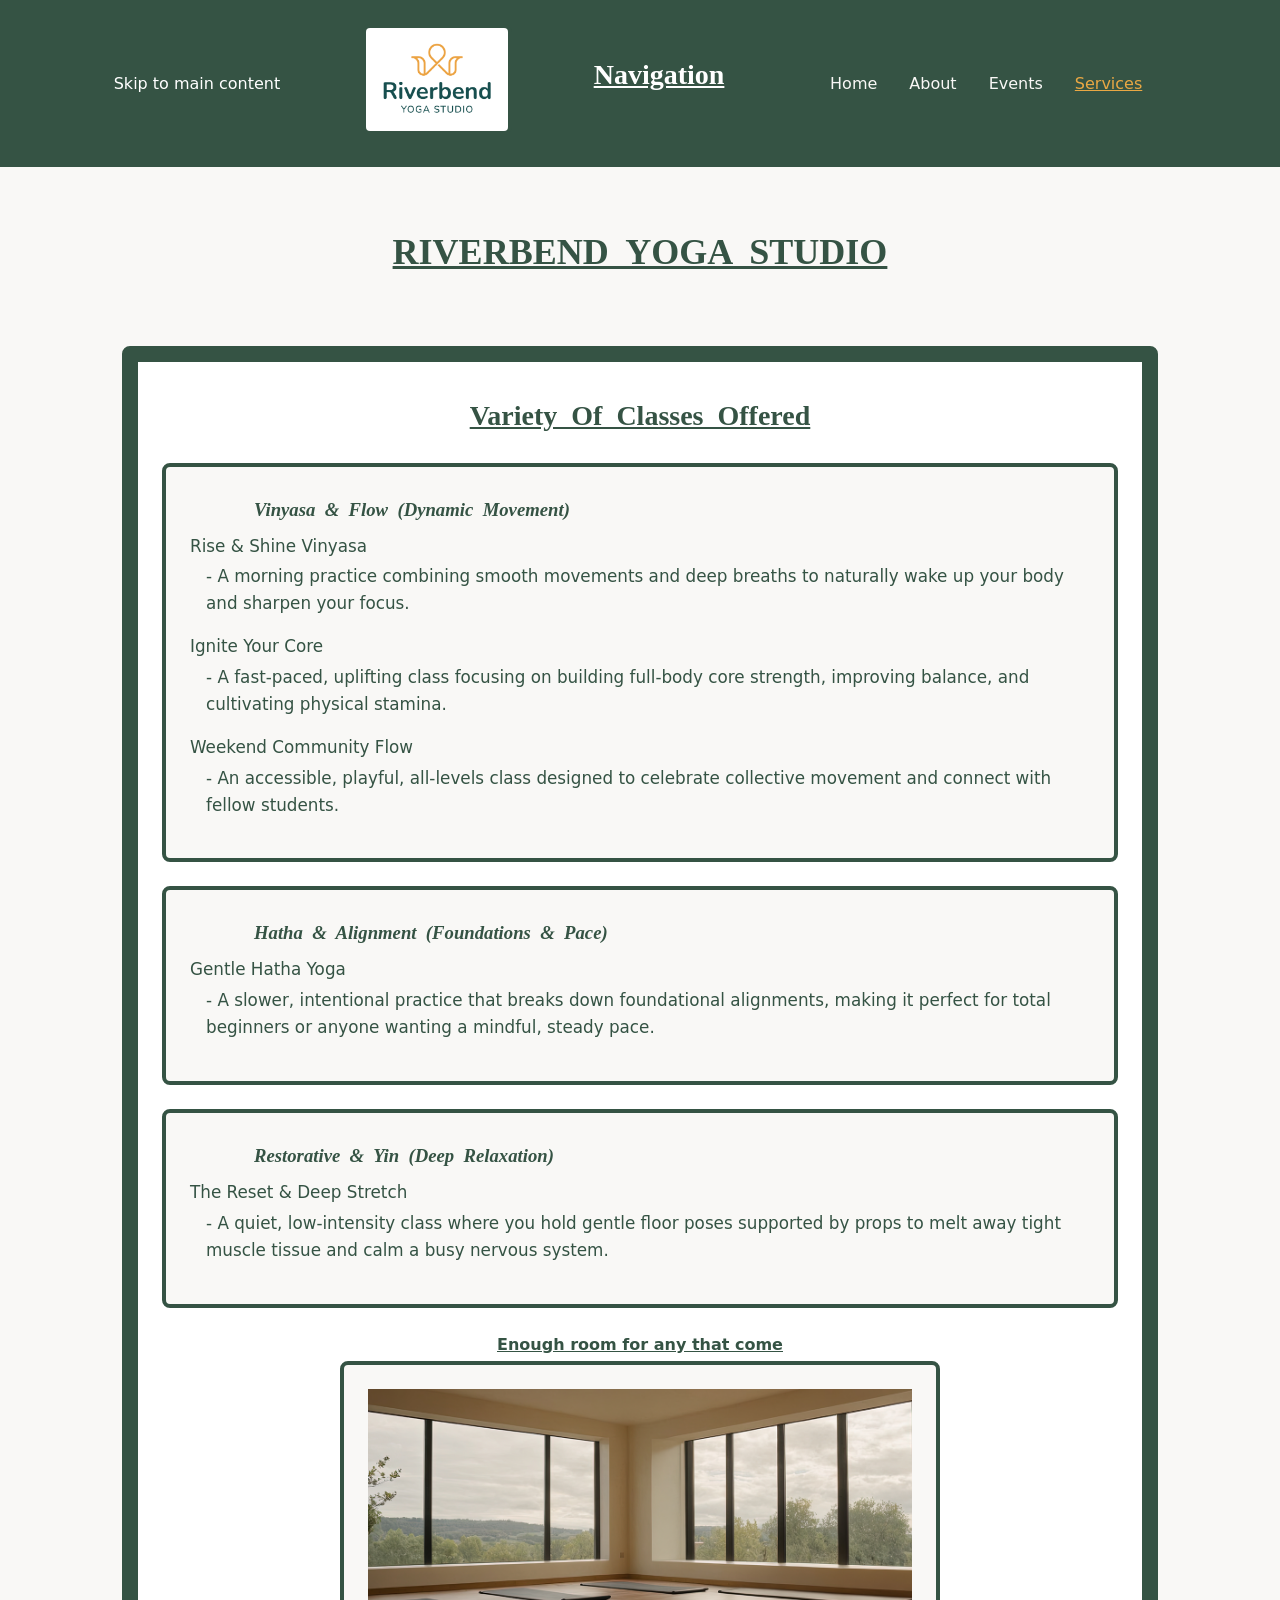
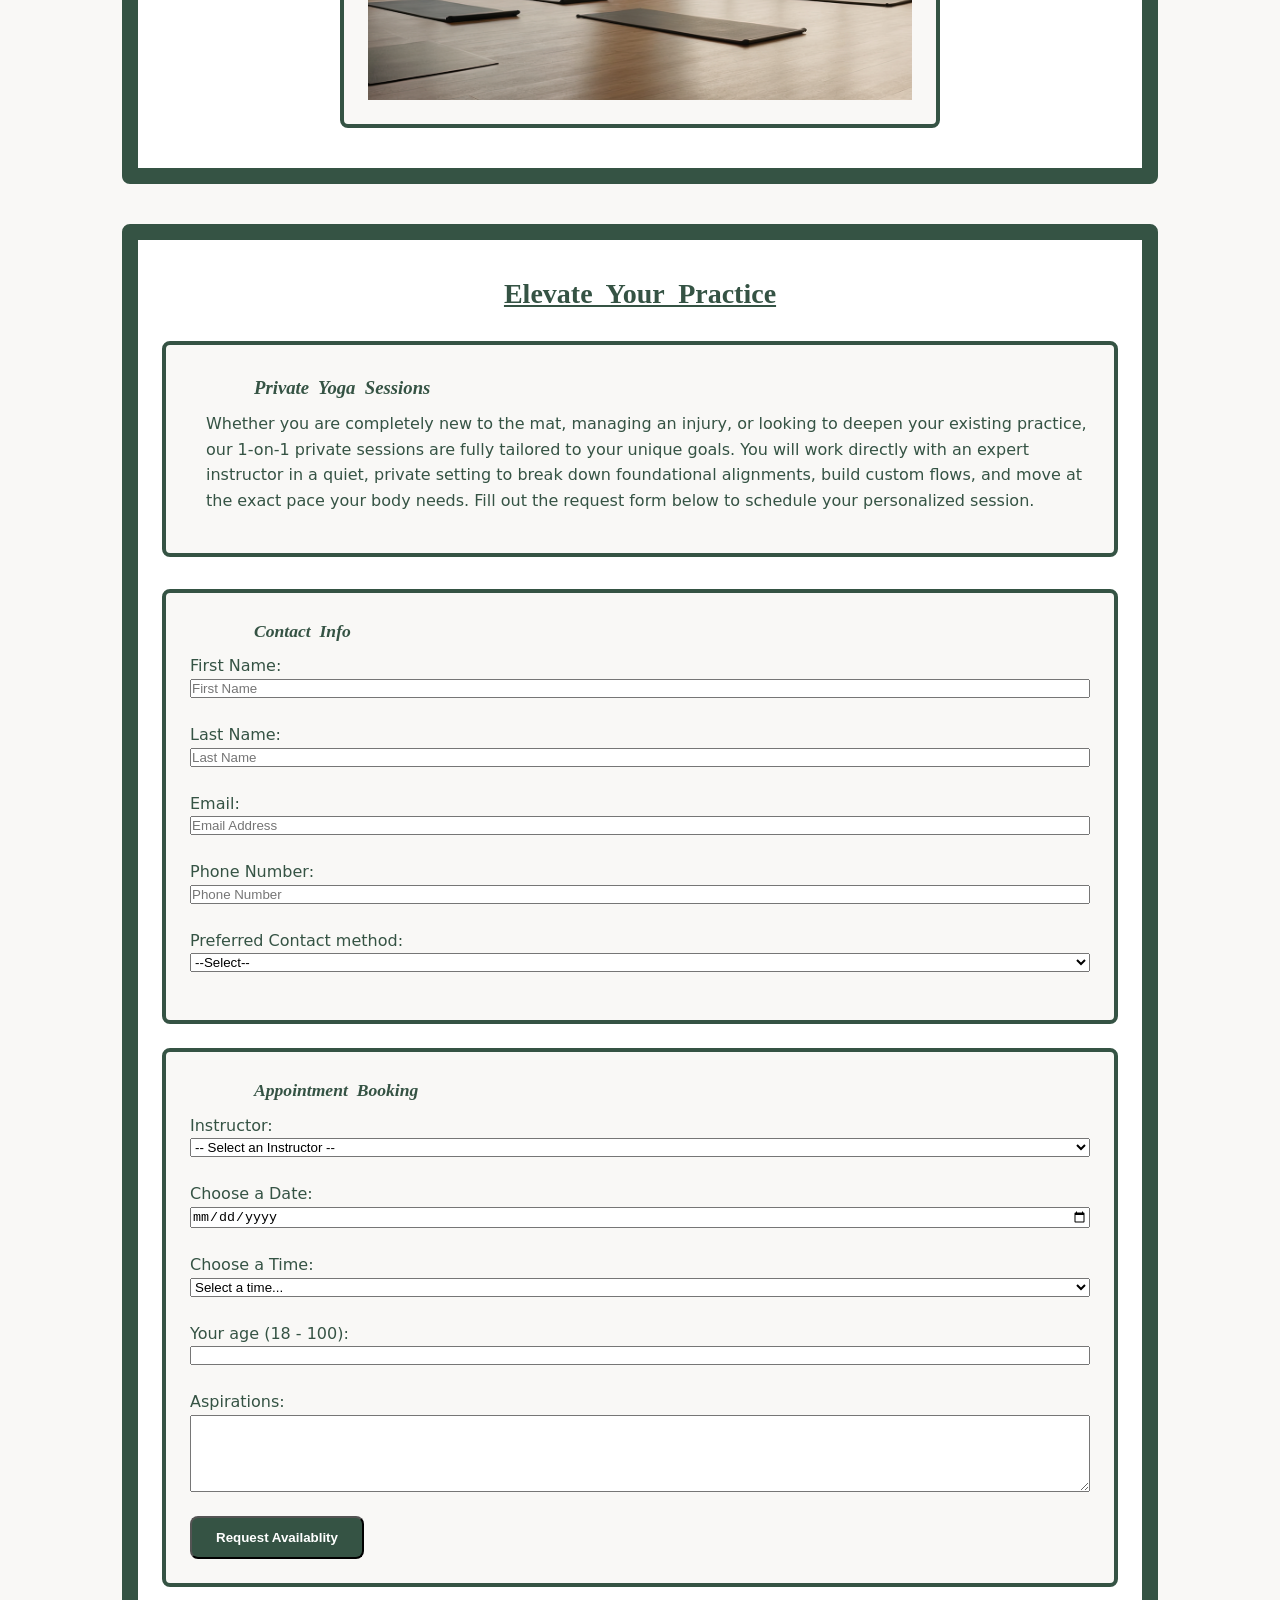
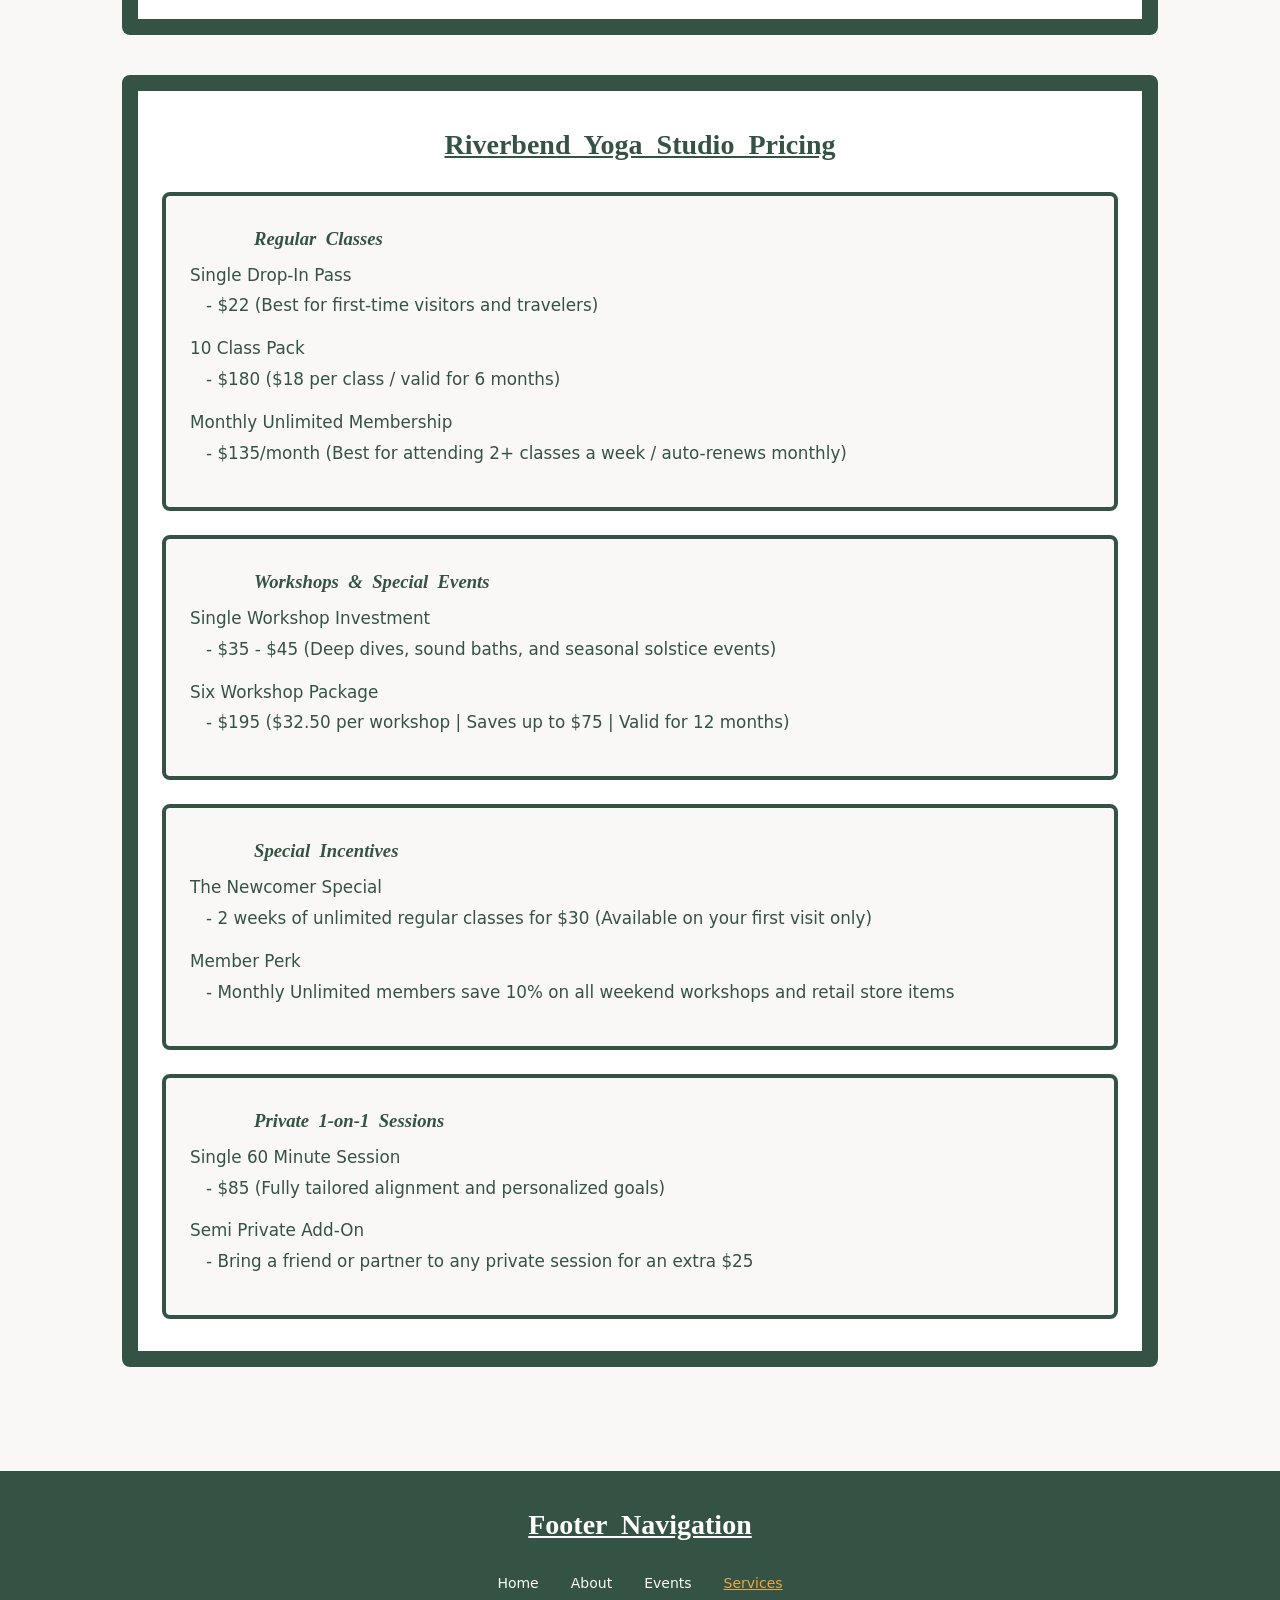
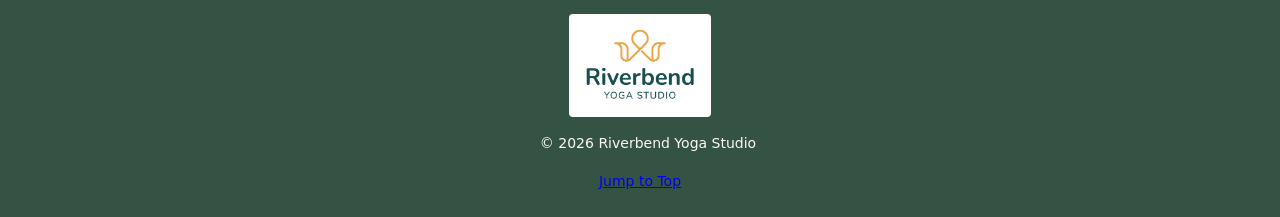
<file: services.html>
<!DOCTYPE html>
<html lang="en">
    <head>
        <meta charset="UTF-8">
        <link rel="stylesheet" href="perfect.css">
        <meta name="viewport" content="width=device-width, initial-scale=1.0">
        <title>Services</title>
    </head>
<body>
    <header>
        <a href="#main-content" class="skip">Skip to main content</a>
                    <figure>
                        <img class="img"
                            src="media/yoga-logo_c.png"
                            alt="Company Logo"
                            width="150"
                            height="100">    
                    </figure>
            <h2 id="top-of-page">Navigation</h2>
                <nav aria-label="Primary">
                    <ul>
                        <li><a href="index.html">Home</a></li>
                        <li><a href="about.html">About</a></li>
                        <li><a href="events.html">Events</a></li>
                        <li><a href="services.html" aria-current="page" class="active">Services</a></li>
                    </ul>
                </nav>
    </header>
    <main id="main-content">
        <section>
            <h1>RIVERBEND YOGA STUDIO</h1>
        </section>
        <section>
            <div class="grid-container">
                <div class="card">
            <h2>Variety Of Classes Offered</h2>
                <ul>
                    <hgroup>
                        <li><h3>Vinyasa & Flow (Dynamic Movement)</h3>
                            <ul>
                                <li class="bold">Rise & Shine Vinyasa
                                    <p>- A morning practice combining smooth movements and deep breaths to naturally wake up your body and sharpen your focus.</p>
                                <li class="bold">Ignite Your Core
                                    <p>- A fast-paced, uplifting class focusing on building full-body core strength, improving balance, and cultivating physical stamina.</p>
                                <li class="bold">Weekend Community Flow
                                    <p>- An accessible, playful, all-levels class designed to celebrate collective movement and connect with fellow students.</p>
                            </ul>
                        </li>
                    </hgroup>
                    <hgroup>
                        <li><h3>Hatha & Alignment (Foundations & Pace)</h3>
                            <ul>
                                <li class="bold">Gentle Hatha Yoga
                                    <p>- A slower, intentional practice that breaks down foundational alignments, making it perfect for total beginners or anyone wanting a mindful, steady pace.</p>
                            </ul>
                        </li>
                    </hgroup>
                    <hgroup>
                        <li><h3>Restorative & Yin (Deep Relaxation)</h3>
                            <ul>
                                <li class="bold">The Reset & Deep Stretch
                                    <p>- A quiet, low-intensity class where you hold gentle floor poses supported by props to melt away tight muscle tissue and calm a busy nervous system.</p>
                            </ul>
                        </li>
                    </hgroup>
                </ul>
            <figure>
                <figcaption><h4>Enough room for any that come</h4></figcaption>
                <img 
                    src="media/yoga-studio_c.png"
                    alt="Photo of one of our many spacious studio rooms"
                    width="600"
                    height="400">
            </figure>
        </section>
        <section>
            <div class="grid-container">
                <div class="card">
            <h2>Elevate Your Practice</h2>
            <hgroup>
                <h3>Private Yoga Sessions</h3>
                <p>Whether you are completely new to the mat, managing an injury, or looking to deepen your existing practice, our 1-on-1 private sessions are fully tailored to your unique goals. You will work directly with an expert instructor in a quiet, private setting to break down foundational alignments, build custom flows, and move at the exact pace your body needs. Fill out the request form below to schedule your personalized session.</p>
            </hgroup>
    
        <form id="request" action="/private-session-requests/" method="post" novalidate>
            <fieldset>
                    <hgroup>
                        <fieldset>
                            <legend class="sub-form-header">Contact Info</legend>  
                                <label for="first-name">First Name:
                                    <input id="first-name" type="text" name="first-name" placeholder="First Name" required>
                                </label>
                                <label for="last-name" >Last Name:
                                    <input id="last-name" type="text" name="last-name" placeholder="Last Name" required>
                                </label>
                                <label for="e-mail" >Email:
                                    <input id="email-address" type="email" name="email-address" placeholder="Email Address" required>
                                </label>
                                <label for="phone-number" >Phone Number:
                                    <input id="phone-number" type="tel" name="phone-number" placeholder="Phone Number" required>
                                </label>
                                <label for="contact-method" >Preferred Contact method:
                                    <select id="contact-method" name="preferred-contact-method" required>
                                        <option value="">--Select--</option>
                                        <option value="email">Email</option>
                                        <option value="call">Call</option>
                                        <option value="text">Text</option>
                                    </select>
                                </label>
                        </fieldset>
                    </hgroup>
                    <hgroup>
                <fieldset>
                    <legend class="sub-form-header">Appointment Booking</legend>
                        <label for="instructor" >Instructor:
                            <select id="instructor" name="instructor" required>
                                <option value="">-- Select an Instructor --</option>
                                <option value="david-vance">David Vance (Yin & Hatha Specialist)</option>
                                <option value="maya-lin">Maya Lin (Lead Vinyasa Instructor)</option>
                                <option value="elena-rostova">Elena Rostova (All-Levels Instructor)</option>
                            </select>
                        </label>

                <!-- Date Selection -->
                            <label for="booking-date">Choose a Date:
                                <input type="date" id="booking-date" name="booking-date" min="2026-10-04" required>
                            </label>
                <!-- Enforced 30-Minute Time Steps -->
                            <label for="booking-time">Choose a Time:
                                <select id="booking-time" name="booking-time" required>
                                    <option value="" disabled selected>Select a time...</option>
                                <optgroup label="Morning">
                                    <option value="09:00">9:00 AM</option>
                                    <option value="09:30">9:30 AM</option>
                                    <option value="10:00">10:00 AM</option>
                                    <option value="10:30">10:30 AM</option>
                                    <option value="11:00">11:00 AM</option>
                                    <option value="11:30">11:30 AM</option>
                                </optgroup>
                                <optgroup label="Afternoon">
                                    <option value="12:00">12:00 PM</option>
                                    <option value="12:30">12:30 PM</option>
                                    <option value="13:00">1:00 PM</option>
                                    <option value="13:30">1:30 PM</option>
                                    <option value="14:00">2:00 PM</option>
                                    <option value="14:30">2:30 PM</option>
                                    <option value="15:00">3:00 PM</option>
                                    <option value="15:30">3:30 PM</option>
                                    <option value="16:00">4:00 PM</option>
                                    <option value="16:30">4:30 PM</option>
                                </optgroup>
                            </select>
                            </label>
                                <label for="age">Your age (18 - 100):
                                    <input type="number" id="age" name="age" min="18" max="100" required>
                                </label>
                                <label for="text-area">Aspirations:
                                    <textarea
                                        id="text-area" 
                                        name="description" 
                                        rows="5" 
                                        cols="40"
                                        minlength="10"
                                        maxlength="500"
                                        placeholder="A Short Description Of What You Want To Accomplish...">
                                    </textarea>
                                </label>
                            <button class="btn" type="submit">Request Availablity</button>
                    </fieldset>
                </hgroup>
            </fieldset>
        </form>
    </hgroup>
        </section>
        <section>
             <div class="grid-container">
                <div class="card">
            <h2>Riverbend Yoga Studio Pricing</h2>
                <ul>
                    <hgroup>
                        <li><h3>Regular Classes</h3>
                            <ul>
                                <li class="bold">Single Drop-In Pass
                                    <p>- $22 (Best for first-time visitors and travelers)</p>
                                <li class="bold">10 Class Pack
                                    <p>- $180 ($18 per class / valid for 6 months)</p>
                                <li class="bold">Monthly Unlimited Membership
                                    <p>- $135/month (Best for attending 2+ classes a week / auto-renews monthly)</p>
                            </ul>
                        </li>
                    </hgroup>
                    <hgroup>
                        <li><h3>Workshops & Special Events</h3>
                            <ul>
                                <li class="bold">Single Workshop Investment
                                    <p>- $35 - $45 (Deep dives, sound baths, and seasonal solstice events)</P>
                                <li class="bold">Six Workshop Package
                                    <p>- $195 ($32.50 per workshop | Saves up to $75 | Valid for 12 months)</P>
                            </ul>
                        </li>
                    </hgroup>
                    <hgroup>
                        <li><h3>Special Incentives</h3>
                            <ul>
                                <li class="bold">The Newcomer Special
                                    <p>- 2 weeks of unlimited regular classes for $30 (Available on your first visit only)</P>
                                <li class="bold">Member Perk
                                    <p>- Monthly Unlimited members save 10% on all weekend workshops and retail store items</P>
                            </ul>
                        </li>
                    </hgroup>
                    <hgroup>
                        <li><h3>Private 1-on-1 Sessions</h3>
                            <ul>
                                <li class="bold">Single 60 Minute Session
                                    <p>- $85 (Fully tailored alignment and personalized goals)</P>
                                <li class="bold">Semi Private Add-On
                                    <p>- Bring a friend or partner to any private session for an extra $25</P>
                            </ul>
                        </li>
                    </hgroup>
                </ul>
        </section>
    </main>
    <footer>
        <h2>Footer Navigation</h2>
            <nav aria-label="Footer">
                <ul>
                    <li><a href="index.html">Home</a></li>
                    <li><a href="about.html">About</a></li>
                    <li><a href="events.html">Events</a></li>
                    <li><a href="services.html" aria-current="page" class="active">Services</a></li>
                </ul>
            </nav>
                <figure>
                    <img class="img"
                        src="media/yoga-logo_c.png"
                        alt="Company Logo"
                        width="150"
                        height="100">    
                </figure>
            <p>&copy; 2026 Riverbend Yoga Studio</p>
        <a href="#top-of-page" aria-label="Footer">Jump to Top</a>
    </footer>
    <script src="main.js"></script>
</body>
</html>
</file>
<file: perfect.css>
:root {

    --color-text: #355344;
    --color-header-text: #eaa844;
    --color-bg: #F9F8F6;
    --color-card-bg: hsl(0, 0%, 100%);

    --font-header: 'Playfair Display', Georgia, serif;
    --font-body: 'Inter', system-ui, sans-serif;}


* {
    box-sizing: border-box;
    margin: 0;
    padding: 0;}

body {
    font-family: var(--font-body);
    background-color: var(--color-bg);
    color: var(--color-text);
    line-height: 1.6;
    font-size: 1rem;}

h1, h2, h3 {
    font-family: var(--font-header);
    color: var(--color-text);
    font-weight: 700;
    margin-bottom: 1.5rem;
    text-align: center;
    word-spacing: 0.25em;}

h1 {
    font-size: 2.25rem;
    line-height: 1.2;
    text-decoration: underline;
    margin-bottom: 4.5rem;
    text-align: center;}

h2 {
    font-size: 1.75rem;
    margin-top: .5rem;
    text-decoration: underline;}

h3 {
    text-align: left;
    margin-left: 4rem;
    margin-top: .25rem;
    margin-bottom: .5rem;
    font-style: italic;}

h4 {
    text-decoration: underline;}

li {
    list-style: none;}

figcaption {
    font-family: var(--font-body);
    margin-top: 1.5rem;
    margin-bottom: .25rem;
    color: var(--color-text);
    text-decoration: underline;
    text-align: center;}

aside {
    margin-top: 1.5rem;
    color: var(--color-text);
    text-align: center;
    border: 1px solid var(--color-text); 
    padding: 1.5rem;
    border-radius: 8px;
    border-width: .25rem;
    background-color: var(--color-bg);}

hgroup {
    margin-top: 1.5rem;
    margin-bottom: .5rem;
    border: 1px solid var(--color-text); 
    padding: 1.5rem;
    border-radius: 8px;
    border-width: .25rem;
    background-color: var(--color-bg);}

header h2, footer h2, .skip{
    color: var(--color-card-bg)}

p {
    margin-left: 1rem;
    margin-top: .25rem;
    margin-bottom: 1rem;}
    
form input, form textarea, form select {
    width: 100%;
    box-sizing: border-box;
    max-width: 100%;}

fieldset {
    border: none;
    padding: 0;
    margin: 0;}

.sub-form-header {
    text-align: left;
    margin-left: 4rem;
    margin-top: .25rem;
    margin-bottom: .5rem;
    font-style: italic;
    font-size: 1.1rem;
    font-family: var(--font-header);
    color: var(--color-text);
    word-spacing: 0.25em;
    font-weight: bold;
    width: fit-content;
    max-width: 100%;}

label {
    display: flex;
    flex-direction: column;
    margin-bottom: 1.5rem;
    font-size: 1rem;}

iframe {
    border-radius: 8px;
    border: 1px solid var(--color-text); 
    padding: 1.5rem;
    border-radius: 8px;
    border-width: .25rem;
    background-color: var(--color-bg);
    width: fit-content;
    max-width: 100%;}

img {
    max-width: 100%;
    height: auto;
    padding: 1.5rem;
    border-radius: 8px;
    border: 1px solid var(--color-text); 
    border-radius: 8px;
    border-width: .25rem;
    background-color: var(--color-bg);}

.img{
    padding: 0;}
    
audio {
    margin-top: 2rem;
    width: 99%;}

.card img, .card audio, .card iframe {
    display: block;
    margin-left: auto;
    margin-right: auto;
    margin-bottom: 1rem;}

.bold {
    font-size: 1.05rem;}

input[type="checkbox"] {
    width: 20px;
    height: 20px;
    accent-color: var(--color-text);
    cursor: pointer;}

.checkmark {
    display: flex;
    flex-direction: row;
    align-items: center;
    gap: 10px;
    font-weight: 500;
    cursor: pointer;
    background-color: var(--color-bg);
    width: fit-content;}

header {
    background-color: var(--color-text);
    color: var(--color-bg);
    padding: 1.5rem;}

header nav ul {
    list-style: none;
    display: flex;
    flex-direction: column;
    gap: 1rem;
    text-align: center;
    padding: 1.5rem;}

header nav a {
    text-decoration: none;
    color: var(--color-bg);
    font-weight: 500;
    transition: color 0.2s ease;}

header nav a:hover, header nav a.active {
    color: var(--color-header-text);
    text-decoration: underline;}

.skip {
    text-decoration: none;}

.skip:hover {
    color: var(--color-header-text);
    text-decoration: underline;}

main {
    padding: 2rem 1.5rem;}

.grid-container {
    display: flex;
    flex-direction: column;
    gap: 1.5rem;
    margin-bottom: 2.5rem;}

.card {
    background-color: var(--color-card-bg);
    padding: .5rem;
    border-radius: 8px;
    border: 1px solid var(--color-text); 
   
    border-radius: 8px;
    border-width: 1rem;}

.btn {
    display: inline-block;
    background-color: var(--color-text);
    color: var(--color-card-bg);
    padding: 0.75rem 1.5rem;
    text-decoration: none;
    border-radius: 8px;
    font-weight: 600;
    text-align: center;
    transition: background-color 0.2s ease;}

.btn:hover {
    color: var(--color-header-text);}

.yoga {
    cursor: pointer;
    display: block;
}

.yoga:hover {
    transform: scale(1.02);
}

footer {
    text-align: center;
    padding: 2rem 1.5rem;
    font-size: 0.875rem;
    background-color: var(--color-text);
    color: var(--color-bg);}

footer nav ul {
    list-style: none;
    display: flex;
    flex-direction: column;
    gap: 1rem;
    text-align: center;}

footer nav a {
    text-decoration: none;
    color: var(--color-bg);
    font-weight: 500;
    transition: color 0.2s ease;}

footer nav a:hover, footer nav a.active {
    color: var(--color-header-text);
    text-decoration: underline;}


/*  RESPONSIVE MEDIA QUERY (Large Displays  */

@media screen and (min-width: 768px) {

main {
    max-width: 1100px;
    margin: 0 auto;
    padding: 4rem 2rem;}

header {
    display: flex;
    justify-content: space-evenly;
    align-items: center;
    padding: 1.5rem 2rem;}

header nav ul {
    flex-direction: row;
    gap: 2rem;}

footer {
    display: flex;
    flex-direction: column;
    justify-content: space-between;
    align-items: center;
    padding: 1.5rem 2rem;}

footer nav ul {
    flex-direction: row;
    margin-bottom: 1rem;
    gap: 2rem;}

.grid-container {
    flex-direction: row;
    flex-wrap: wrap;
    margin-bottom: 2.5rem;}

.card {
    flex: 1 1 calc(33.333% - 1rem);
    min-width: 250px;
    border: 1px solid var(--color-text); 
    padding: 1.5rem;
    border-radius: 8px;
    border-width: 1rem;
    color: var(--color-text);}}
</file>
